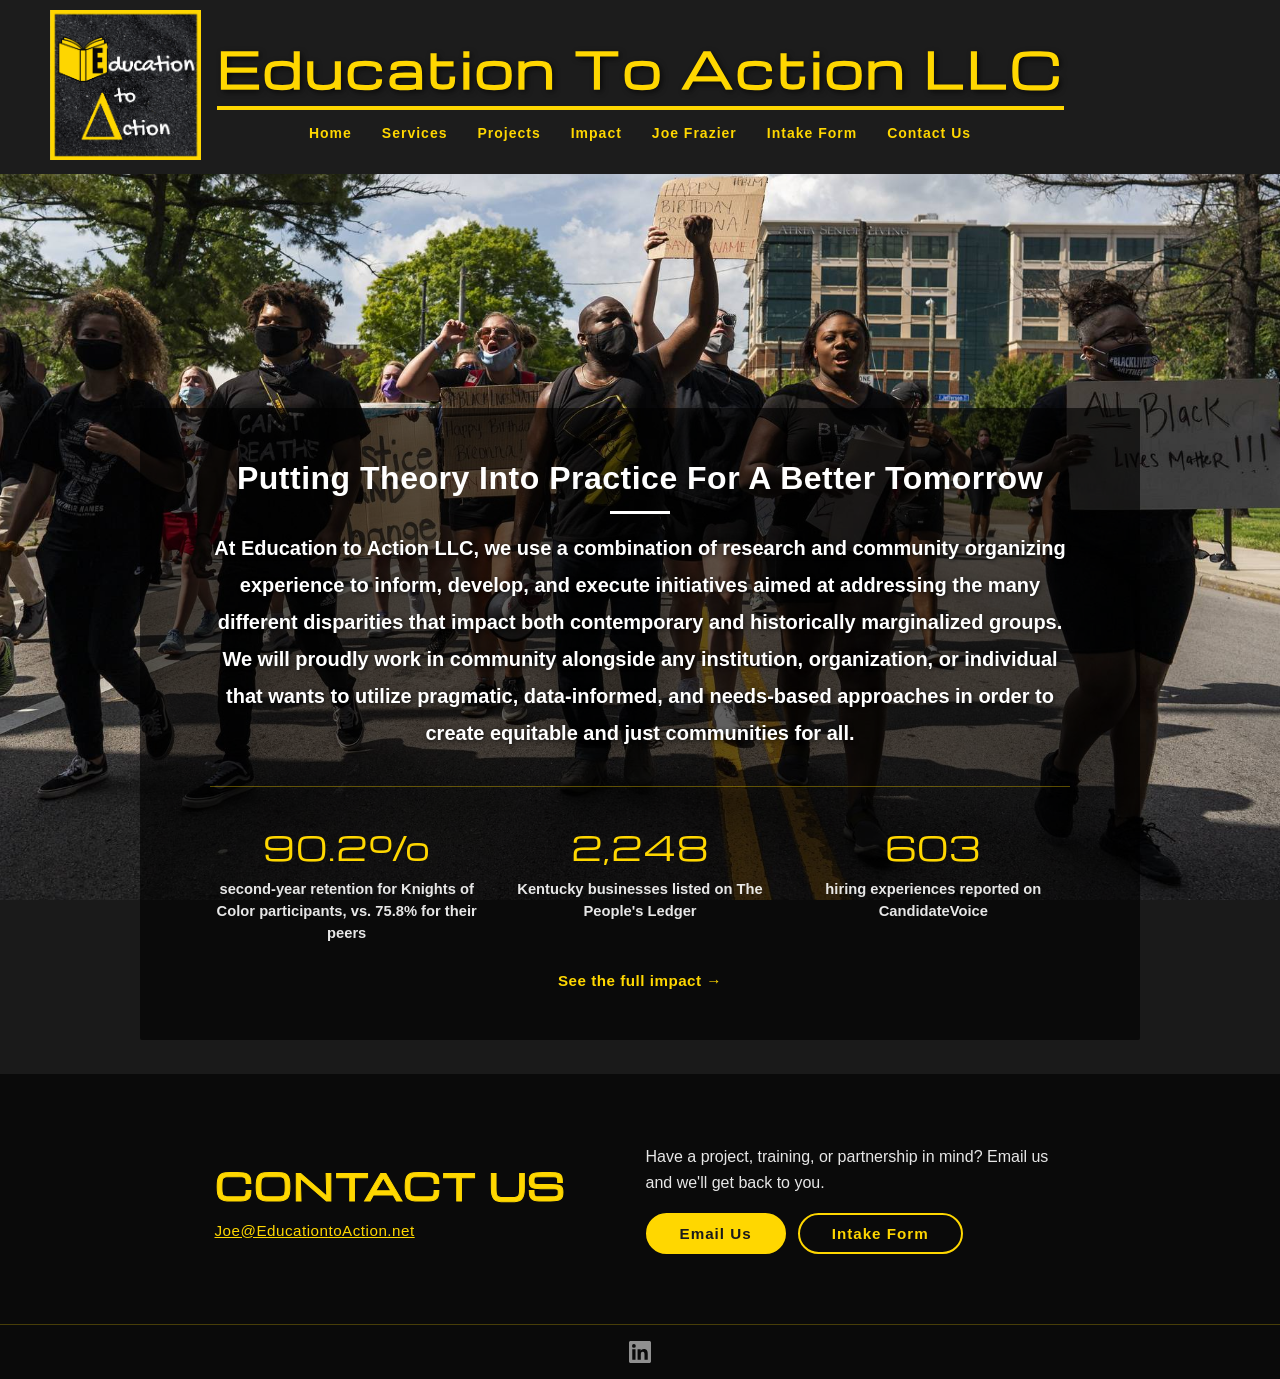
<file: index.html>
<!DOCTYPE html>
<html lang="en">
<head>
    <meta charset="UTF-8">
    <meta name="viewport" content="width=device-width, initial-scale=1.0">
    <title>Education to Action LLC – DEI Consulting, Research &amp; Facilitation | Louisville, KY</title>
    <meta name="description" content="Education to Action LLC turns research into results: DEI consulting, facilitation, climate studies, workshops, and civic technology for institutions and communities. Based in Louisville, Kentucky.">
    <link rel="canonical" href="https://educationtoaction.net/">
    <meta property="og:type" content="website">
    <meta property="og:site_name" content="Education to Action LLC">
    <meta property="og:title" content="Education to Action LLC – DEI Consulting, Research &amp; Facilitation | Louisville, KY">
    <meta property="og:description" content="Education to Action LLC turns research into results: DEI consulting, facilitation, climate studies, workshops, and civic technology for institutions and communities. Based in Louisville, Kentucky.">
    <meta property="og:url" content="https://educationtoaction.net/">
    <meta property="og:image" content="https://educationtoaction.net/Gold_Logo.png">
    <meta name="twitter:card" content="summary">
    <link rel="apple-touch-icon" href="favicon_io/apple-touch-icon.png">
    <script type="application/ld+json">{"@context": "https://schema.org", "@graph": [{"@type": "ProfessionalService", "@id": "https://educationtoaction.net/#org", "name": "Education to Action LLC", "alternateName": "EtA", "url": "https://educationtoaction.net/", "logo": "https://educationtoaction.net/Gold_Logo.png", "email": "Joe@EducationtoAction.net", "description": "Research-driven DEI consulting, facilitation, workshops, and civic technology: putting theory into practice for equitable and just communities.", "address": {"@type": "PostalAddress", "addressLocality": "Louisville", "addressRegion": "KY", "addressCountry": "US"}, "areaServed": "United States", "founder": {"@id": "https://educationtoaction.net/Joe_Frazier#person"}, "sameAs": ["https://www.linkedin.com/company/education2action"], "knowsAbout": ["Diversity, equity, and inclusion", "Facilitation", "Climate studies", "Focus groups", "Community organizing", "Civic technology"]}, {"@type": "Person", "@id": "https://educationtoaction.net/Joe_Frazier#person", "name": "Joe Frazier", "url": "https://educationtoaction.net/Joe_Frazier", "image": "https://educationtoaction.net/Joe_Frazier_Bellarmine.avif", "jobTitle": "Founder, Education to Action LLC", "worksFor": {"@id": "https://educationtoaction.net/#org"}, "alumniOf": {"@type": "CollegeOrUniversity", "name": "Virginia Tech"}, "knowsAbout": ["Sociology", "Philosophy", "Diversity, equity, and inclusion", "Community organizing"]}]}</script>
    <link rel="icon" type="image/x-icon" href="favicon.ico">
    <link rel="stylesheet" href="style.css?v=2">
</head>
<body>

    <header>
        <div class="logo">
            <img src="Gold_Logo.png" alt="Education to Action Logo">
        </div>
        <div class="nav-container">
            <div class="site-title">Education To Action LLC</div>
            <nav>
                <button class="hamburger" onclick="toggleMenu()" aria-label="Toggle menu">
                    &#9776;
                </button>
                                <ul id="nav-menu">
                    <li><a href="./" onclick="closeMenu()">Home</a></li>
                    <li><a href="services" onclick="closeMenu()">Services</a></li>
                    <li><a href="projects" onclick="closeMenu()">Projects</a></li>
                    <li><a href="impact" onclick="closeMenu()">Impact</a></li>
                    <li><a href="Joe_Frazier" onclick="closeMenu()">Joe Frazier</a></li>
                    <li><a href="https://docs.google.com/forms/d/e/1FAIpQLScnRDvYLvn8VYq_FLqO-u11D0qY9zu-PwXoZ-S4VW2Ogkls2g/viewform?usp=header" target="_blank" onclick="closeMenu()">Intake Form</a></li>
                    <li><a href="#contact" onclick="closeMenu()">Contact Us</a></li>
                </ul>
            </nav>
        </div>
    </header>

    <!-- Hero Section -->
    <section class="hero" id="home">
        <div class="hero-overlay"></div>
        <div class="hero-content">
            <h1>Putting Theory Into Practice For A Better Tomorrow</h1>
            <p>At Education to Action LLC, we use a combination of research and community organizing experience to inform, develop, and execute initiatives aimed at addressing the many different disparities that impact both contemporary and historically marginalized groups. We will proudly work in community alongside any institution, organization, or individual that wants to utilize pragmatic, data-informed, and needs-based approaches in order to create equitable and just communities for all.</p>

            <!-- Proof strip: results, linked to the Impact page -->
            <div class="proof-strip">
                <a class="proof-item" href="impact">
                    <span class="proof-number">90.2%</span>
                    <span class="proof-label">second-year retention for Knights of Color participants, vs. 75.8% for their peers</span>
                </a>
                <a class="proof-item" href="impact">
                    <span class="proof-number" data-stat="ledger-businesses">2,248</span>
                    <span class="proof-label">Kentucky businesses listed on The People's Ledger</span>
                </a>
                <a class="proof-item" href="impact">
                    <span class="proof-number" data-stat="voice-reviews">603</span>
                    <span class="proof-label">hiring experiences reported on CandidateVoice</span>
                </a>
            </div>
            <a class="proof-more" href="impact">See the full impact &rarr;</a>
        </div>
    </section>

    <!-- Contact / Footer Section -->
    <section class="contact-footer" id="contact">
        <div class="contact-inner">

            <div class="contact-left">
                <h2 class="contact-title">CONTACT US</h2>
                <a href="mailto:Joe@EducationtoAction.net" class="contact-email">
                    Joe@EducationtoAction.net
                </a>
            </div>

            <div class="contact-cta">
                <p>Have a project, training, or partnership in mind? Email us and we'll get back to you.</p>
                <div class="contact-buttons">
                    <a href="mailto:Joe@EducationtoAction.net" class="contact-btn">Email Us</a>
                    <a href="https://docs.google.com/forms/d/e/1FAIpQLScnRDvYLvn8VYq_FLqO-u11D0qY9zu-PwXoZ-S4VW2Ogkls2g/viewform" target="_blank" rel="noopener" class="contact-btn contact-btn-outline">Intake Form</a>
                </div>
            </div>

        </div>

        <div class="footer-bottom">
            <div class="footer-social">
                <a href="https://www.linkedin.com/company/education2action" target="_blank" aria-label="LinkedIn">
                    <svg xmlns="http://www.w3.org/2000/svg" width="22" height="22" viewBox="0 0 24 24" fill="currentColor">
                        <path d="M20.447 20.452h-3.554v-5.569c0-1.328-.027-3.037-1.852-3.037-1.853 0-2.136 1.445-2.136 2.939v5.667H9.351V9h3.414v1.561h.046c.477-.9 1.637-1.85 3.37-1.85 3.601 0 4.267 2.37 4.267 5.455v6.286zM5.337 7.433a2.062 2.062 0 0 1-2.063-2.065 2.064 2.064 0 1 1 2.063 2.065zm1.782 13.019H3.555V9h3.564v11.452zM22.225 0H1.771C.792 0 0 .774 0 1.729v20.542C0 23.227.792 24 1.771 24h20.451C23.2 24 24 23.227 24 22.271V1.729C24 .774 23.2 0 22.222 0h.003z"/>
                    </svg>
                </a>
            </div>
        </div>
    </section>

    <script>
        function toggleMenu() {
            const menu = document.getElementById('nav-menu');
            menu.classList.toggle('open');
        }

        function closeMenu() {
            const menu = document.getElementById('nav-menu');
            menu.classList.remove('open');
        }
    </script>

    <script src="stats.js" defer></script>

</body>
</html>
</file>
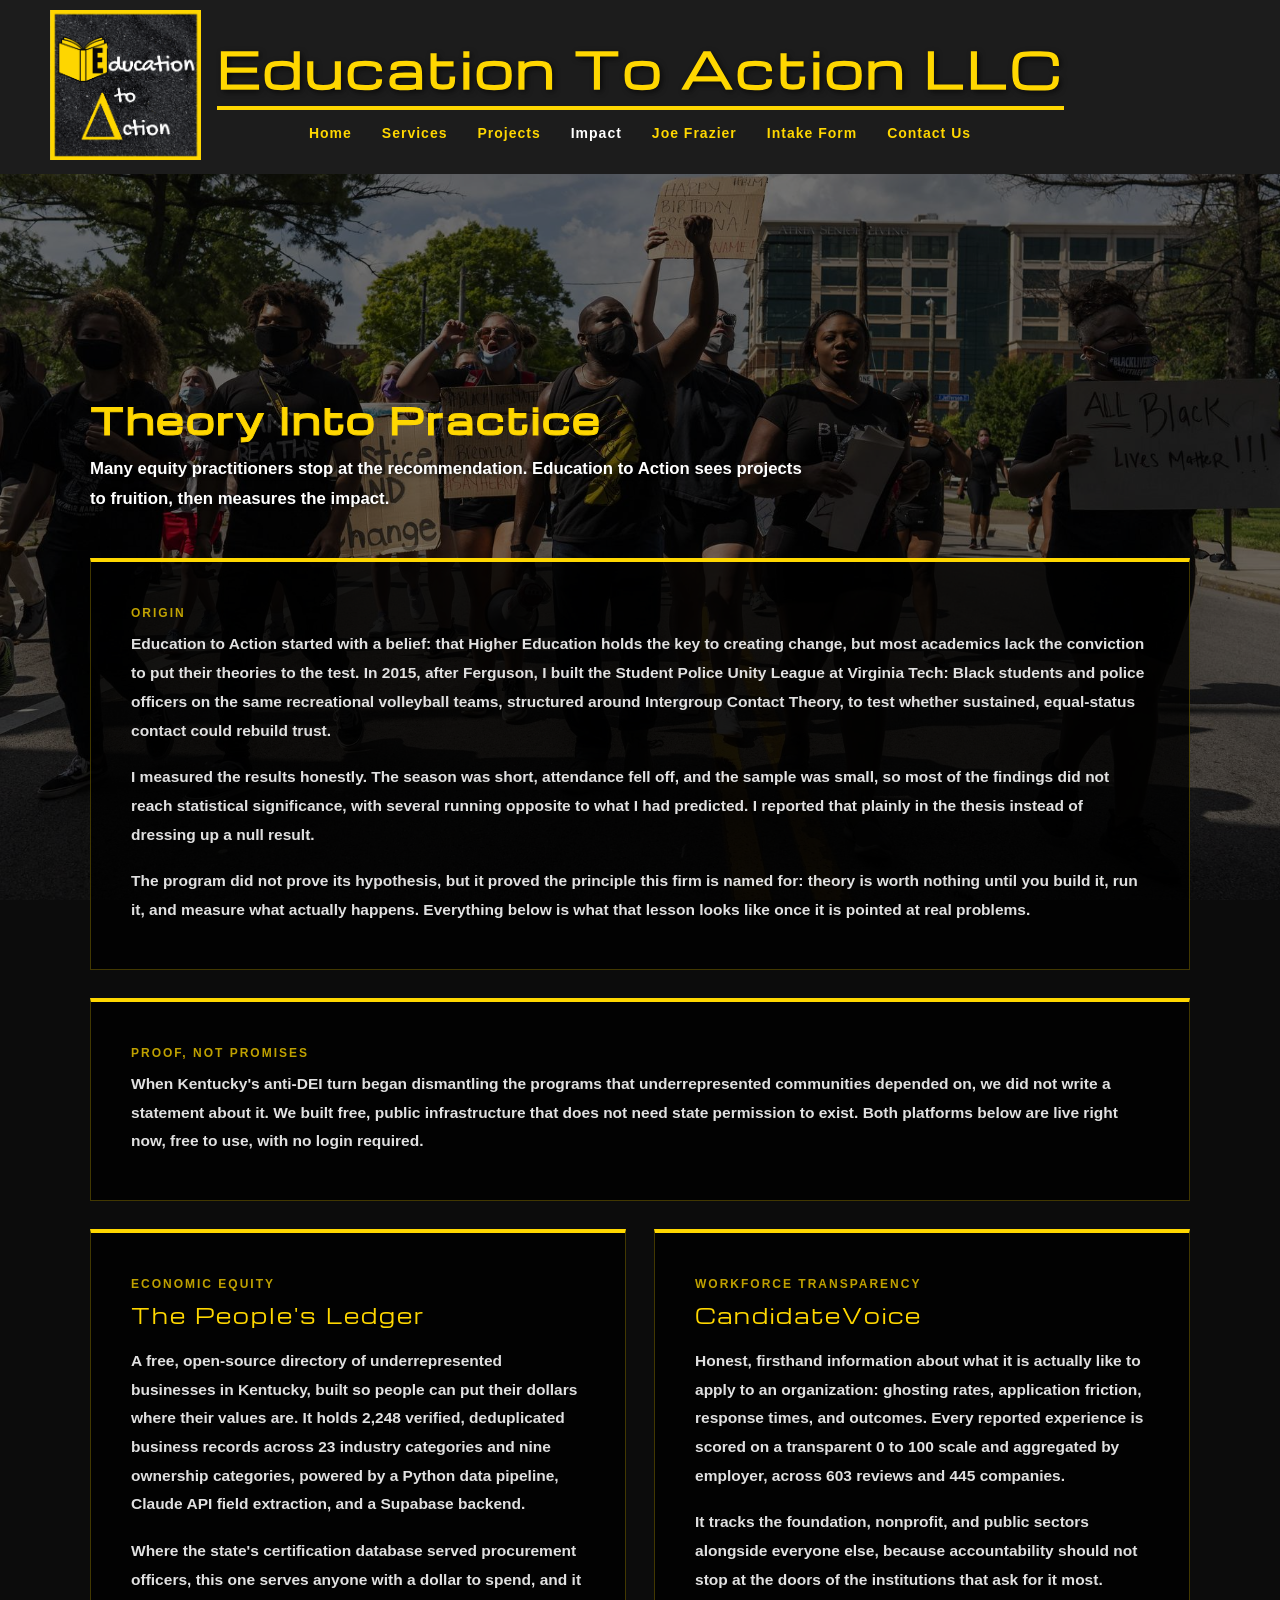
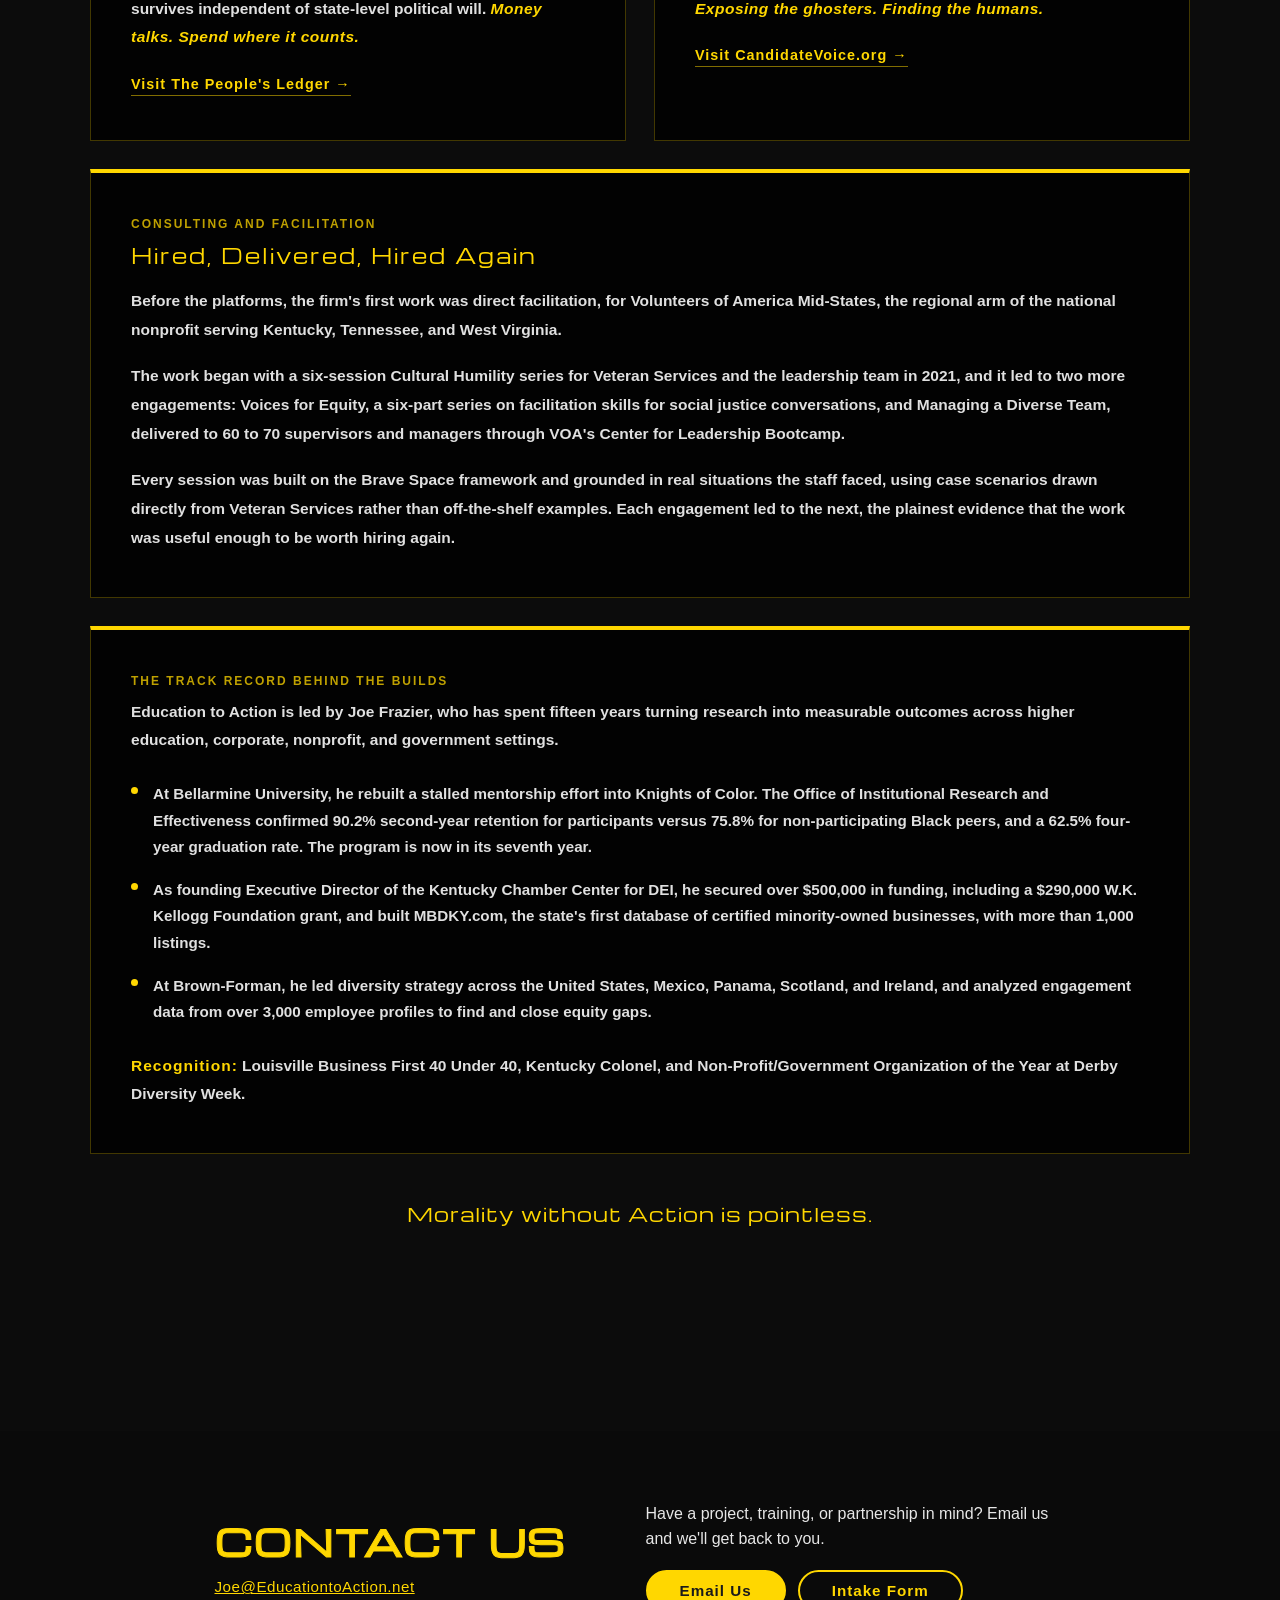
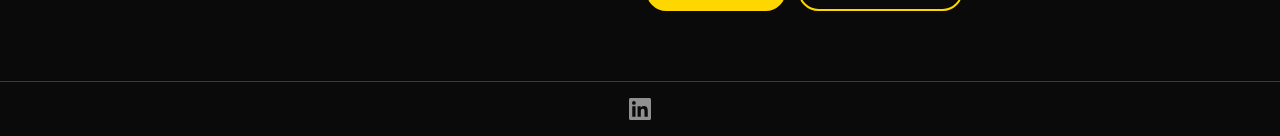
<file: impact.html>
<!DOCTYPE html>
<html lang="en">
<head>
    <meta charset="UTF-8">
    <meta name="viewport" content="width=device-width, initial-scale=1.0">
    <title>Impact: Theory Into Practice | Education to Action LLC</title>
    <meta name="description" content="Proof, not promises: the programs, platforms, and measured outcomes behind Education to Action, from Knights of Color at Bellarmine to The People's Ledger and CandidateVoice.">
    <link rel="canonical" href="https://educationtoaction.net/impact">
    <meta property="og:type" content="website">
    <meta property="og:site_name" content="Education to Action LLC">
    <meta property="og:title" content="Impact: Theory Into Practice | Education to Action LLC">
    <meta property="og:description" content="Proof, not promises: the programs, platforms, and measured outcomes behind Education to Action, from Knights of Color at Bellarmine to The People's Ledger and CandidateVoice.">
    <meta property="og:url" content="https://educationtoaction.net/impact">
    <meta property="og:image" content="https://educationtoaction.net/Gold_Logo.png">
    <meta name="twitter:card" content="summary">
    <link rel="apple-touch-icon" href="favicon_io/apple-touch-icon.png">
    <script type="application/ld+json">{"@type": "WebPage", "name": "Impact", "url": "https://educationtoaction.net/impact", "about": {"@id": "https://educationtoaction.net/#org"}, "@context": "https://schema.org"}</script>
    <link rel="icon" type="image/x-icon" href="favicon.ico">
    <link rel="stylesheet" href="style.css?v=2">
    <style>
        /* ─── Impact Section ─────────────────────────────────────── */
        .impact-section {
            position: relative;
            background-image: url('BLM_Background.jpg');
            background-size: cover;
            background-position: center;
            background-attachment: fixed;
            padding: 220px 40px 200px;
            min-height: 100vh;
        }

        .impact-section::before {
            content: '';
            position: absolute;
            inset: 0;
            background-color: rgba(0, 0, 0, 0.55);
            z-index: 0;
        }

        .impact-inner {
            position: relative;
            z-index: 1;
            max-width: 1100px;
            margin: 0 auto;
        }

        .impact-title {
            font-family: 'Michroma', sans-serif;
            font-size: clamp(1.6rem, 3vw, 2.2rem);
            font-weight: 700;
            color: #FFD700;
            -webkit-text-stroke: 1px #FFD700;
            letter-spacing: 3px;
            margin-bottom: 10px;
        }

        .impact-subtitle {
            font-size: 1.05rem;
            color: #ffffff;
            font-weight: 600;
            max-width: 720px;
            line-height: 1.8;
            margin-bottom: 44px;
            text-shadow: 1px 1px 5px rgba(0, 0, 0, 0.95);
        }

        .impact-eyebrow {
            font-size: 0.75rem;
            font-weight: 700;
            letter-spacing: 2px;
            text-transform: uppercase;
            color: #FFD700;
            opacity: 0.75;
            margin-bottom: 10px;
        }

        /* ─── Cards ──────────────────────────────────────────────── */
        .impact-card {
            background-color: rgba(0, 0, 0, 0.80);
            border: 1px solid rgba(255, 215, 0, 0.25);
            border-top: 4px solid #FFD700;
            padding: 44px 40px;
            color: #ffffff;
            margin-bottom: 28px;
            transition: border-color 0.3s ease, background-color 0.3s ease;
        }

        .impact-card:hover {
            background-color: rgba(0, 0, 0, 0.95);
            border-color: rgba(255, 215, 0, 0.6);
            border-top-color: #FFD700;
        }

        .impact-card h2 {
            font-family: 'Michroma', sans-serif;
            font-size: clamp(1rem, 1.6vw, 1.25rem);
            font-weight: 400;
            color: #FFD700;
            letter-spacing: 2px;
            margin-bottom: 18px;
            line-height: 1.4;
        }

        .impact-card p {
            font-size: 0.97rem;
            line-height: 1.85;
            color: rgba(255, 255, 255, 0.88);
            font-weight: 600;
            margin-bottom: 18px;
        }

        .impact-card p:last-child {
            margin-bottom: 0;
        }

        .impact-tagline {
            color: #FFD700;
            font-style: italic;
            letter-spacing: 0.5px;
        }

        /* ─── Two-column platform grid ───────────────────────────── */
        .impact-grid {
            display: grid;
            grid-template-columns: repeat(2, 1fr);
            gap: 28px;
            margin-bottom: 28px;
        }

        .impact-grid .impact-card {
            margin-bottom: 0;
        }

        .impact-tag {
            font-size: 0.75rem;
            font-weight: 700;
            letter-spacing: 2px;
            text-transform: uppercase;
            color: #FFD700;
            opacity: 0.75;
            margin-bottom: 10px;
        }

        .impact-link {
            display: inline-block;
            color: #FFD700;
            font-size: 0.9rem;
            font-weight: 700;
            letter-spacing: 1px;
            text-decoration: none;
            border-bottom: 1px solid rgba(255, 215, 0, 0.5);
            padding-bottom: 3px;
            margin-top: 6px;
            transition: color 0.3s ease, border-color 0.3s ease;
        }

        .impact-link:hover {
            color: #ffffff;
            border-color: #ffffff;
        }

        /* ─── Track record list ──────────────────────────────────── */
        .impact-card ul {
            list-style: none;
            padding: 0;
            margin: 0 0 18px 0;
        }

        .impact-card ul li {
            font-size: 0.95rem;
            color: rgba(255, 255, 255, 0.88);
            padding: 8px 0 8px 22px;
            position: relative;
            line-height: 1.75;
            font-weight: 600;
        }

        .impact-card ul li::before {
            content: '';
            position: absolute;
            left: 0;
            top: 14px;
            width: 7px;
            height: 7px;
            background-color: #FFD700;
            border-radius: 50%;
        }

        .impact-recognition {
            font-size: 0.9rem;
            color: rgba(255, 255, 255, 0.8);
            font-weight: 600;
            line-height: 1.7;
            margin-bottom: 0;
        }

        .impact-recognition strong {
            color: #FFD700;
            letter-spacing: 1px;
        }

        /* ─── Closing line ───────────────────────────────────────── */
        .impact-close {
            text-align: center;
            font-family: 'Michroma', sans-serif;
            font-size: clamp(0.95rem, 1.6vw, 1.2rem);
            color: #FFD700;
            letter-spacing: 1px;
            line-height: 1.7;
            margin-top: 44px;
            padding: 0 20px;
        }

        /* ─── Active Nav Link ────────────────────────────────────── */
        .active-page {
            color: #ffffff !important;
        }

        /* ─── Mobile ─────────────────────────────────────────────── */
        @media (max-width: 768px) {
            .impact-section {
                background-image: none;
                background-color: transparent;
                background-attachment: scroll;
                padding: 160px 20px 80px;
            }

            .impact-section::before {
                display: none;
            }

            .impact-grid {
                grid-template-columns: 1fr;
                gap: 24px;
            }

            .impact-card {
                padding: 30px 24px;
            }
        }
    </style>
</head>
<body>

    <header>
        <div class="logo">
            <img src="Gold_Logo.png" alt="Education to Action Logo">
        </div>
        <div class="nav-container">
            <div class="site-title">Education To Action LLC</div>
            <nav>
                <button class="hamburger" onclick="toggleMenu()" aria-label="Toggle menu">
                    &#9776;
                </button>
                <ul id="nav-menu">
                    <li><a href="./" onclick="closeMenu()">Home</a></li>
                    <li><a href="services" onclick="closeMenu()">Services</a></li>
                    <li><a href="projects" onclick="closeMenu()">Projects</a></li>
                    <li><a href="impact" class="active-page" onclick="closeMenu()">Impact</a></li>
                    <li><a href="Joe_Frazier" onclick="closeMenu()">Joe Frazier</a></li>
                    <li><a href="https://docs.google.com/forms/d/e/1FAIpQLScnRDvYLvn8VYq_FLqO-u11D0qY9zu-PwXoZ-S4VW2Ogkls2g/viewform?usp=header" target="_blank" onclick="closeMenu()">Intake Form</a></li>
                    <li><a href="#contact" onclick="closeMenu()">Contact Us</a></li>
                </ul>
            </nav>
        </div>
    </header>

    <!-- Impact Section -->
    <section class="impact-section">
        <div class="impact-inner">

            <h1 class="impact-title">Theory Into Practice</h1>
            <p class="impact-subtitle">Many equity practitioners stop at the recommendation. Education to Action sees projects to fruition, then measures the impact.</p>

            <!-- Origin -->
            <div class="impact-card">
                <div class="impact-eyebrow">Origin</div>
                <p>Education to Action started with a belief: that Higher Education holds the key to creating change, but most academics lack the conviction to put their theories to the test. In 2015, after Ferguson, I built the Student Police Unity League at Virginia Tech: Black students and police officers on the same recreational volleyball teams, structured around Intergroup Contact Theory, to test whether sustained, equal-status contact could rebuild trust.</p>
                <p>I measured the results honestly. The season was short, attendance fell off, and the sample was small, so most of the findings did not reach statistical significance, with several running opposite to what I had predicted. I reported that plainly in the thesis instead of dressing up a null result.</p>
                <p>The program did not prove its hypothesis, but it proved the principle this firm is named for: theory is worth nothing until you build it, run it, and measure what actually happens. Everything below is what that lesson looks like once it is pointed at real problems.</p>
            </div>

            <!-- Proof intro -->
            <div class="impact-card">
                <div class="impact-eyebrow">Proof, Not Promises</div>
                <p>When Kentucky's anti-DEI turn began dismantling the programs that underrepresented communities depended on, we did not write a statement about it. We built free, public infrastructure that does not need state permission to exist. Both platforms below are live right now, free to use, with no login required.</p>
            </div>

            <!-- Platforms -->
            <div class="impact-grid">

                <div class="impact-card">
                    <div class="impact-tag">Economic Equity</div>
                    <h2>The People's Ledger</h2>
                    <p>A free, open-source directory of underrepresented businesses in Kentucky, built so people can put their dollars where their values are. It holds <span data-stat="ledger-businesses">2,248</span> verified, deduplicated business records across 23 industry categories and nine ownership categories, powered by a Python data pipeline, Claude API field extraction, and a Supabase backend.</p>
                    <p>Where the state's certification database served procurement officers, this one serves anyone with a dollar to spend, and it survives independent of state-level political will. <span class="impact-tagline">Money talks. Spend where it counts.</span></p>
                    <a href="https://thepeoplesledger.net" target="_blank" class="impact-link">Visit The People's Ledger →</a>
                </div>

                <div class="impact-card">
                    <div class="impact-tag">Workforce Transparency</div>
                    <h2>CandidateVoice</h2>
                    <p>Honest, firsthand information about what it is actually like to apply to an organization: ghosting rates, application friction, response times, and outcomes. Every reported experience is scored on a transparent 0 to 100 scale and aggregated by employer, across <span data-stat="voice-reviews">603</span> reviews and <span data-stat="voice-employers">445</span> companies.</p>
                    <p>It tracks the foundation, nonprofit, and public sectors alongside everyone else, because accountability should not stop at the doors of the institutions that ask for it most. <span class="impact-tagline">Exposing the ghosters. Finding the humans.</span></p>
                    <a href="https://candidatevoice.org" target="_blank" class="impact-link">Visit CandidateVoice.org →</a>
                </div>

            </div>

            <!-- Consulting -->
            <div class="impact-card">
                <div class="impact-eyebrow">Consulting and Facilitation</div>
                <h2>Hired, Delivered, Hired Again</h2>
                <p>Before the platforms, the firm's first work was direct facilitation, for Volunteers of America Mid-States, the regional arm of the national nonprofit serving Kentucky, Tennessee, and West Virginia.</p>
                <p>The work began with a six-session Cultural Humility series for Veteran Services and the leadership team in 2021, and it led to two more engagements: Voices for Equity, a six-part series on facilitation skills for social justice conversations, and Managing a Diverse Team, delivered to 60 to 70 supervisors and managers through VOA's Center for Leadership Bootcamp.</p>
                <p>Every session was built on the Brave Space framework and grounded in real situations the staff faced, using case scenarios drawn directly from Veteran Services rather than off-the-shelf examples. Each engagement led to the next, the plainest evidence that the work was useful enough to be worth hiring again.</p>
            </div>

            <!-- Track record -->
            <div class="impact-card">
                <div class="impact-eyebrow">The Track Record Behind the Builds</div>
                <p>Education to Action is led by Joe Frazier, who has spent fifteen years turning research into measurable outcomes across higher education, corporate, nonprofit, and government settings.</p>
                <ul>
                    <li>At Bellarmine University, he rebuilt a stalled mentorship effort into Knights of Color. The Office of Institutional Research and Effectiveness confirmed 90.2% second-year retention for participants versus 75.8% for non-participating Black peers, and a 62.5% four-year graduation rate. The program is now in its seventh year.</li>
                    <li>As founding Executive Director of the Kentucky Chamber Center for DEI, he secured over $500,000 in funding, including a $290,000 W.K. Kellogg Foundation grant, and built MBDKY.com, the state's first database of certified minority-owned businesses, with more than 1,000 listings.</li>
                    <li>At Brown-Forman, he led diversity strategy across the United States, Mexico, Panama, Scotland, and Ireland, and analyzed engagement data from over 3,000 employee profiles to find and close equity gaps.</li>
                </ul>
                <p class="impact-recognition"><strong>Recognition:</strong> Louisville Business First 40 Under 40, Kentucky Colonel, and Non-Profit/Government Organization of the Year at Derby Diversity Week.</p>
            </div>

            <p class="impact-close">Morality without Action is pointless.</p>

        </div>
    </section>

    <!-- Contact / Footer Section -->
    <section class="contact-footer" id="contact">
        <div class="contact-inner">

            <div class="contact-left">
                <h2 class="contact-title">CONTACT US</h2>
                <a href="mailto:Joe@EducationtoAction.net" class="contact-email">
                    Joe@EducationtoAction.net
                </a>
            </div>

            <div class="contact-cta">
                <p>Have a project, training, or partnership in mind? Email us and we'll get back to you.</p>
                <div class="contact-buttons">
                    <a href="mailto:Joe@EducationtoAction.net" class="contact-btn">Email Us</a>
                    <a href="https://docs.google.com/forms/d/e/1FAIpQLScnRDvYLvn8VYq_FLqO-u11D0qY9zu-PwXoZ-S4VW2Ogkls2g/viewform" target="_blank" rel="noopener" class="contact-btn contact-btn-outline">Intake Form</a>
                </div>
            </div>

        </div>

        <div class="footer-bottom">
            <div class="footer-social">
                <a href="https://www.linkedin.com/company/education2action" target="_blank" aria-label="LinkedIn">
                    <svg xmlns="http://www.w3.org/2000/svg" width="22" height="22" viewBox="0 0 24 24" fill="currentColor">
                        <path d="M20.447 20.452h-3.554v-5.569c0-1.328-.027-3.037-1.852-3.037-1.853 0-2.136 1.445-2.136 2.939v5.667H9.351V9h3.414v1.561h.046c.477-.9 1.637-1.85 3.37-1.85 3.601 0 4.267 2.37 4.267 5.455v6.286zM5.337 7.433a2.062 2.062 0 0 1-2.063-2.065 2.064 2.064 0 1 1 2.063 2.065zm1.782 13.019H3.555V9h3.564v11.452zM22.225 0H1.771C.792 0 0 .774 0 1.729v20.542C0 23.227.792 24 1.771 24h20.451C23.2 24 24 23.227 24 22.271V1.729C24 .774 23.2 0 22.222 0h.003z"/>
                    </svg>
                </a>
            </div>
        </div>
    </section>

    <script>
        function toggleMenu() {
            const menu = document.getElementById('nav-menu');
            menu.classList.toggle('open');
        }

        function closeMenu() {
            const menu = document.getElementById('nav-menu');
            menu.classList.remove('open');
        }
    </script>

    <script src="stats.js" defer></script>

</body>
</html>
</file>
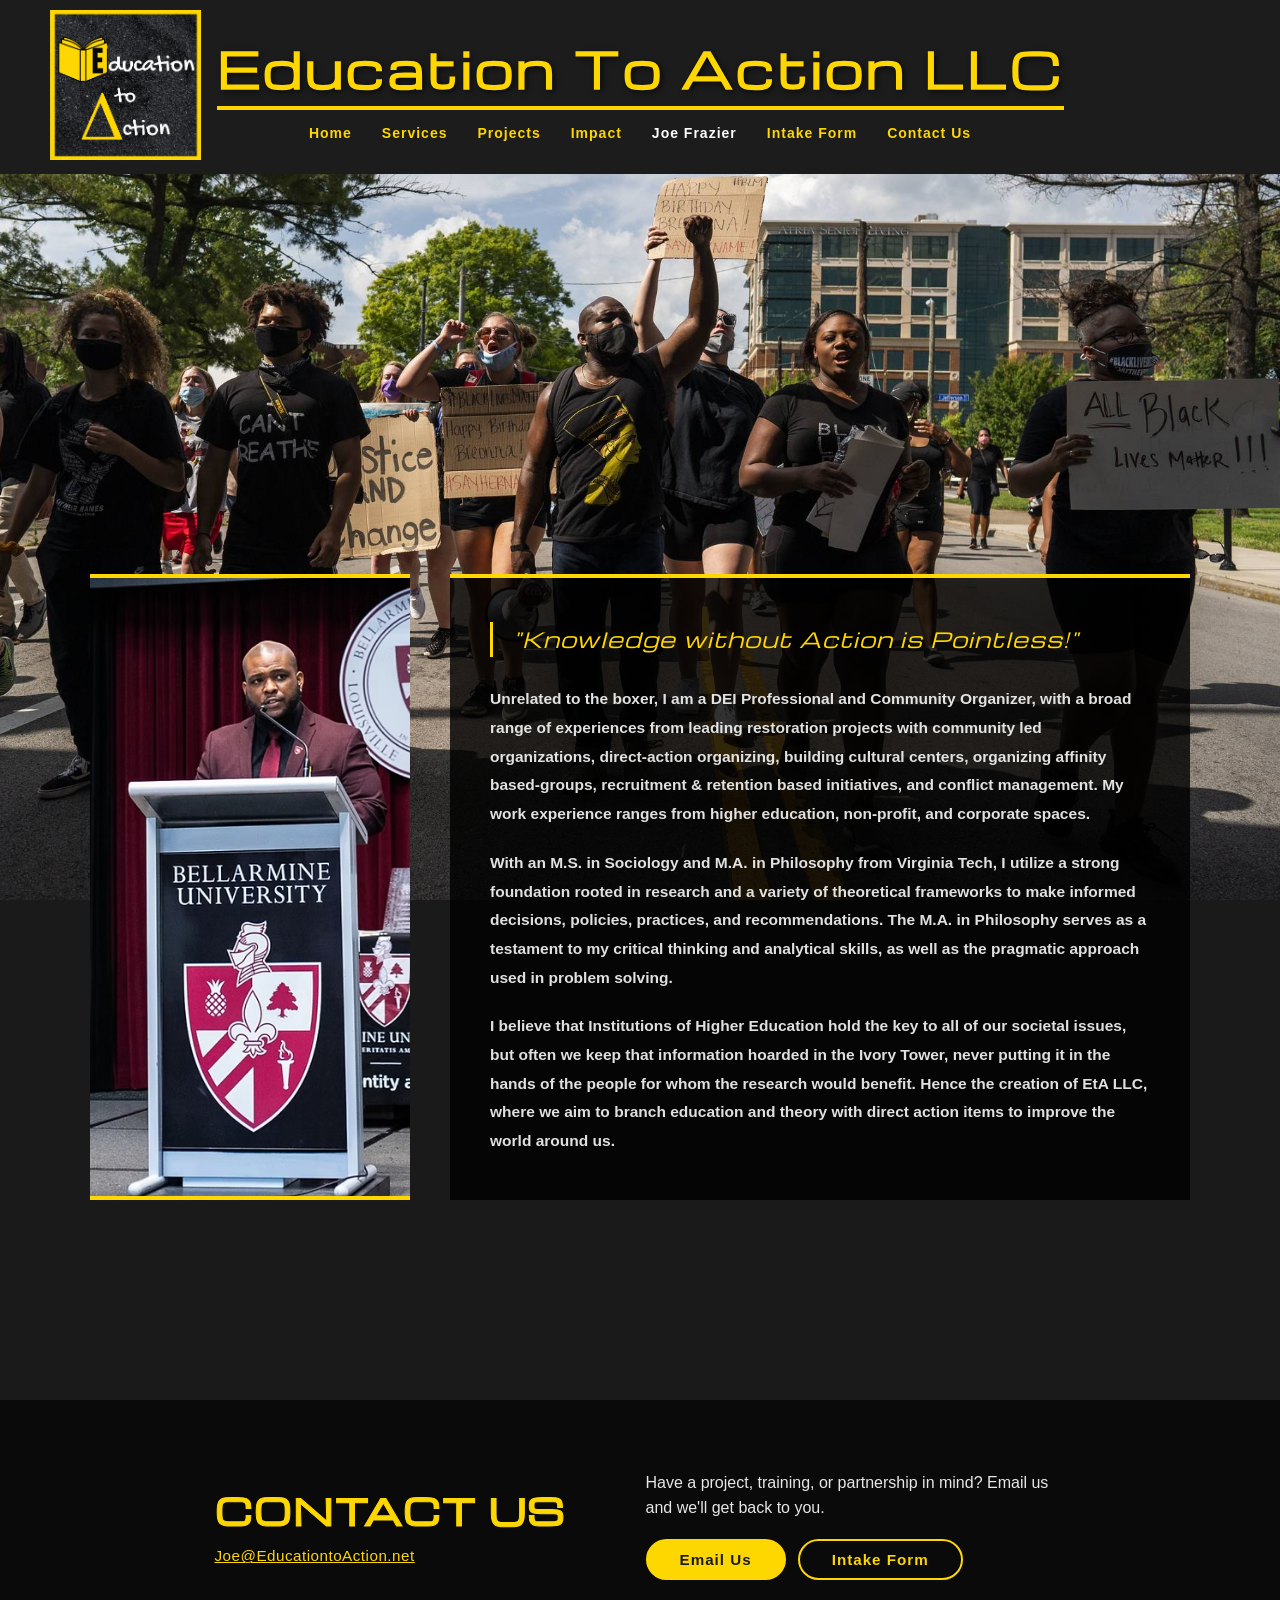
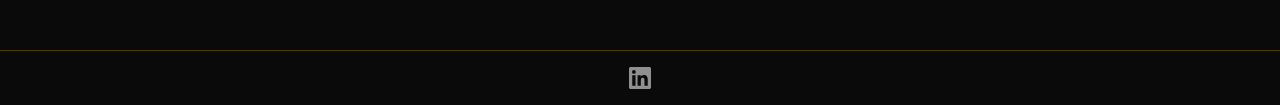
<file: Joe_Frazier.html>
<!DOCTYPE html>
<html lang="en">
<head>
    <meta charset="UTF-8">
    <meta name="viewport" content="width=device-width, initial-scale=1.0">
    <title>Joe Frazier – DEI Professional &amp; Applied Sociologist | Education to Action LLC</title>
    <meta name="description" content="Joe Frazier, founder of Education to Action LLC: DEI professional and community organizer with an M.S. in Sociology and M.A. in Philosophy from Virginia Tech.">
    <link rel="canonical" href="https://educationtoaction.net/Joe_Frazier">
    <meta property="og:type" content="website">
    <meta property="og:site_name" content="Education to Action LLC">
    <meta property="og:title" content="Joe Frazier – DEI Professional &amp; Applied Sociologist | Education to Action LLC">
    <meta property="og:description" content="Joe Frazier, founder of Education to Action LLC: DEI professional and community organizer with an M.S. in Sociology and M.A. in Philosophy from Virginia Tech.">
    <meta property="og:url" content="https://educationtoaction.net/Joe_Frazier">
    <meta property="og:image" content="https://educationtoaction.net/Gold_Logo.png">
    <meta name="twitter:card" content="summary">
    <link rel="apple-touch-icon" href="favicon_io/apple-touch-icon.png">
    <script type="application/ld+json">{"@type": "Person", "@id": "https://educationtoaction.net/Joe_Frazier#person", "name": "Joe Frazier", "url": "https://educationtoaction.net/Joe_Frazier", "image": "https://educationtoaction.net/Joe_Frazier_Bellarmine.avif", "jobTitle": "Founder, Education to Action LLC", "worksFor": {"@id": "https://educationtoaction.net/#org"}, "alumniOf": {"@type": "CollegeOrUniversity", "name": "Virginia Tech"}, "knowsAbout": ["Sociology", "Philosophy", "Diversity, equity, and inclusion", "Community organizing"], "@context": "https://schema.org"}</script>
    <link rel="icon" type="image/x-icon" href="favicon.ico">
    <link rel="stylesheet" href="style.css?v=2">
    <style>
        /* ─── Bio Section ────────────────────────────────────────── */
        .jf-section {
            position: relative;
            background-image: url('BLM_Background.jpg');
            background-size: cover;
            background-position: center;
            background-attachment: fixed;
            padding: 80px 40px;
            padding-top: 400px;
            padding-bottom: 200px;
            min-height: 100vh;
        }

        .jf-inner {
            position: relative;
            z-index: 1;
            max-width: 1100px;
            margin: 0 auto;
            display: flex;
            gap: 40px;
            align-items: stretch;
        }

        /* ─── Photo ──────────────────────────────────────────────── */
       .jf-photo {
            flex: 0 0 320px;
            display: flex;
            align-self: stretch;
        }

        .jf-photo img {
            width: 100%;
            height: 100%;
            object-fit: cover;
            object-position: top left;
            border-top: 4px solid #FFD700;
            border-bottom: 4px solid #FFD700;
            display: block;
        }

        /* ─── Bio Text ───────────────────────────────────────────── */
        .jf-bio {
            flex: 1;
            background-color: rgba(0, 0, 0, 0.80);
            border-top: 4px solid #FFD700;
            padding: 44px 40px;
            color: #ffffff;
        }

        .jf-bio blockquote {
            font-family: 'Michroma', sans-serif;
            font-size: clamp(1rem, 1.8vw, 1.3rem);
            font-style: italic;
            color: #FFD700;
            line-height: 1.7;
            letter-spacing: 1px;
            margin-bottom: 28px;
            border-left: 3px solid #FFD700;
            padding-left: 20px;
        }

        .jf-bio p {
            font-size: 0.97rem;
            line-height: 1.85;
            color: rgba(255, 255, 255, 0.88);
            font-weight: 600;
            margin-bottom: 20px;
        }

        .jf-bio p:last-child {
            margin-bottom: 0;
        }

        /* ─── Active Nav Link ────────────────────────────────────── */
        .active-page {
            color: #ffffff !important;
        }

        /* ─── Mobile ─────────────────────────────────────────────── */
        @media (max-width: 768px) {
            .jf-section {
                background-image: none;
                background-color: transparent;
                padding: 20px 20px 80px 20px;
                padding-top: 220px;
                min-height: 100vh;
                background-attachment: scroll;
                background-size: cover;
                background-position: center;
            }

            .jf-inner {
                flex-direction: column;
                gap: 24px;
            }

            .jf-photo {
                flex: 0 0 auto;
                width: 100%;
                height: 380px;
            }

            .jf-photo img {
                width: 100%;
                height: 100%;
                object-fit: cover;
                object-position: top right;
            }

            .jf-bio {
                padding: 30px 24px;
            }
        }   
    </style>
</head>
<body>

    <header>
        <div class="logo">
            <img src="Gold_Logo.png" alt="Education to Action Logo">
        </div>
        <div class="nav-container">
            <div class="site-title">Education To Action LLC</div>
            <nav>
                <button class="hamburger" onclick="toggleMenu()" aria-label="Toggle menu">
                    &#9776;
                </button>
                                <ul id="nav-menu">
                    <li><a href="./" onclick="closeMenu()">Home</a></li>
                    <li><a href="services" onclick="closeMenu()">Services</a></li>
                    <li><a href="projects" onclick="closeMenu()">Projects</a></li>
                    <li><a href="impact" onclick="closeMenu()">Impact</a></li>
                    <li><a href="Joe_Frazier" class="active-page" onclick="closeMenu()">Joe Frazier</a></li>
                    <li><a href="https://docs.google.com/forms/d/e/1FAIpQLScnRDvYLvn8VYq_FLqO-u11D0qY9zu-PwXoZ-S4VW2Ogkls2g/viewform" target="_blank" onclick="closeMenu()">Intake Form</a></li>
                    <li><a href="#contact" onclick="closeMenu()">Contact Us</a></li>
                </ul>
            </nav>
        </div>
    </header>

    <h1 class="sr-only">Joe Frazier, Founder of Education to Action LLC</h1>

    <!-- Bio Section -->
    <section class="jf-section">
        <div class="jf-inner">

            <!-- Photo -->
            <div class="jf-photo">
                <img src="Joe_Frazier_Bellarmine.avif" alt="Joe Frazier">
            </div>

            <!-- Bio -->
            <div class="jf-bio">
                <blockquote>"Knowledge without Action is Pointless!"</blockquote>
                <p>Unrelated to the boxer, I am a DEI Professional and Community Organizer, with a broad range of experiences from leading restoration projects with community led organizations, direct-action organizing, building cultural centers, organizing affinity based-groups, recruitment & retention based initiatives, and conflict management. My work experience ranges from higher education, non-profit, and corporate spaces.</p>
                <p>With an M.S. in Sociology and M.A. in Philosophy from Virginia Tech, I utilize a strong foundation rooted in research and a variety of theoretical frameworks to make informed decisions, policies, practices, and recommendations. The M.A. in Philosophy serves as a testament to my critical thinking and analytical skills, as well as the pragmatic approach used in problem solving.</p>
                <p>I believe that Institutions of Higher Education hold the key to all of our societal issues, but often we keep that information hoarded in the Ivory Tower, never putting it in the hands of the people for whom the research would benefit. Hence the creation of EtA LLC, where we aim to branch education and theory with direct action items to improve the world around us.</p>
            </div>

        </div>
    </section>

    <!-- Contact / Footer Section -->
    <section class="contact-footer" id="contact">
        <div class="contact-inner">

            <div class="contact-left">
                <h2 class="contact-title">CONTACT US</h2>
                <a href="mailto:Joe@EducationtoAction.net" class="contact-email">
                    Joe@EducationtoAction.net
                </a>
            </div>

            <div class="contact-cta">
                <p>Have a project, training, or partnership in mind? Email us and we'll get back to you.</p>
                <div class="contact-buttons">
                    <a href="mailto:Joe@EducationtoAction.net" class="contact-btn">Email Us</a>
                    <a href="https://docs.google.com/forms/d/e/1FAIpQLScnRDvYLvn8VYq_FLqO-u11D0qY9zu-PwXoZ-S4VW2Ogkls2g/viewform" target="_blank" rel="noopener" class="contact-btn contact-btn-outline">Intake Form</a>
                </div>
            </div>

        </div>

        <div class="footer-bottom">
            <div class="footer-social">
                <a href="https://www.linkedin.com/company/education2action" target="_blank" aria-label="LinkedIn">
                    <svg xmlns="http://www.w3.org/2000/svg" width="22" height="22" viewBox="0 0 24 24" fill="currentColor">
                        <path d="M20.447 20.452h-3.554v-5.569c0-1.328-.027-3.037-1.852-3.037-1.853 0-2.136 1.445-2.136 2.939v5.667H9.351V9h3.414v1.561h.046c.477-.9 1.637-1.85 3.37-1.85 3.601 0 4.267 2.37 4.267 5.455v6.286zM5.337 7.433a2.062 2.062 0 0 1-2.063-2.065 2.064 2.064 0 1 1 2.063 2.065zm1.782 13.019H3.555V9h3.564v11.452zM22.225 0H1.771C.792 0 0 .774 0 1.729v20.542C0 23.227.792 24 1.771 24h20.451C23.2 24 24 23.227 24 22.271V1.729C24 .774 23.2 0 22.222 0h.003z"/>
                    </svg>
                </a>
            </div>
        </div>
    </section>

    <script>
        function toggleMenu() {
            const menu = document.getElementById('nav-menu');
            menu.classList.toggle('open');
        }

        function closeMenu() {
            const menu = document.getElementById('nav-menu');
            menu.classList.remove('open');
        }
    </script>

</body>
</html>
</file>
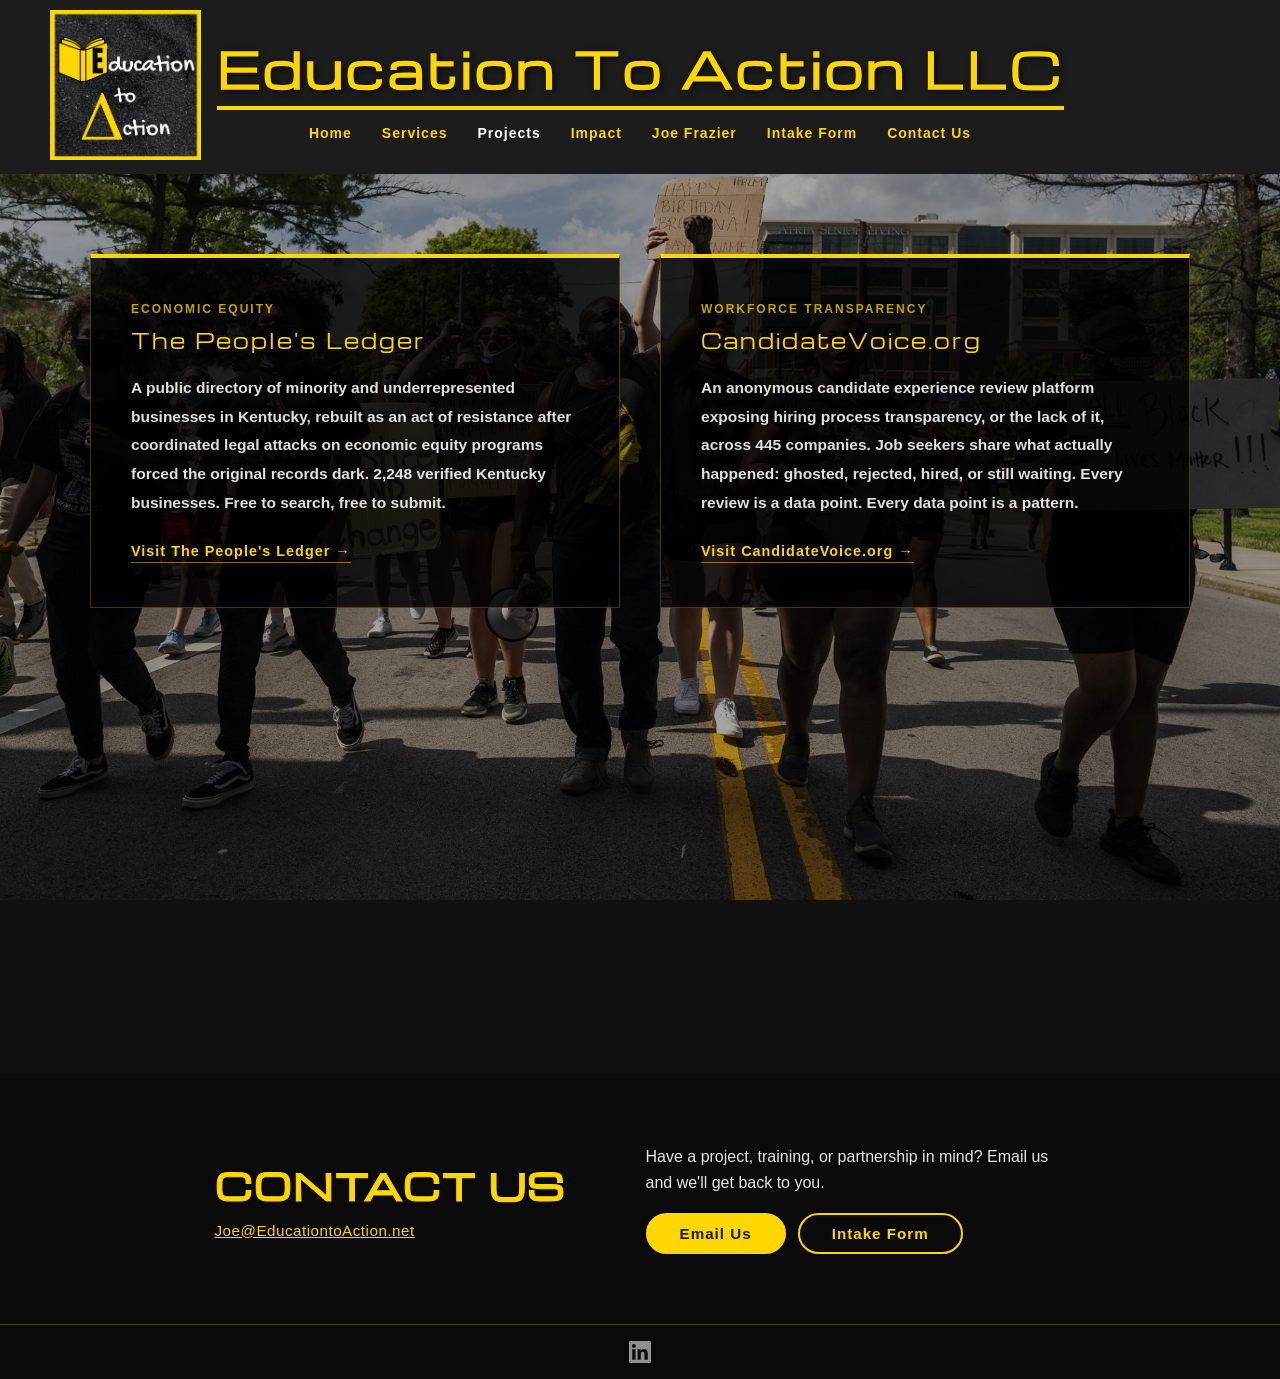
<file: projects.html>
<!DOCTYPE html>
<html lang="en">
<head>
    <meta charset="UTF-8">
    <meta name="viewport" content="width=device-width, initial-scale=1.0">
    <title>Projects: The People's Ledger &amp; CandidateVoice | Education to Action LLC</title>
    <meta name="description" content="Free public tools built by Education to Action: The People's Ledger, a directory of Kentucky's underrepresented businesses, and CandidateVoice, hiring-process reviews from real job seekers.">
    <link rel="canonical" href="https://educationtoaction.net/projects">
    <meta property="og:type" content="website">
    <meta property="og:site_name" content="Education to Action LLC">
    <meta property="og:title" content="Projects: The People's Ledger &amp; CandidateVoice | Education to Action LLC">
    <meta property="og:description" content="Free public tools built by Education to Action: The People's Ledger, a directory of Kentucky's underrepresented businesses, and CandidateVoice, hiring-process reviews from real job seekers.">
    <meta property="og:url" content="https://educationtoaction.net/projects">
    <meta property="og:image" content="https://educationtoaction.net/Gold_Logo.png">
    <meta name="twitter:card" content="summary">
    <link rel="apple-touch-icon" href="favicon_io/apple-touch-icon.png">
    <script type="application/ld+json">{"@type": "WebPage", "name": "Projects", "url": "https://educationtoaction.net/projects", "about": {"@id": "https://educationtoaction.net/#org"}, "@context": "https://schema.org"}</script>
    <link rel="icon" type="image/x-icon" href="favicon.ico">
    <link rel="stylesheet" href="style.css?v=2">
    <style>
        .projects-section {
            position: relative;
            background-image: url('BLM_Background.jpg');
            background-size: cover;
            background-position: center top;
            background-attachment: fixed;
            padding: 80px 40px;
            padding-bottom: 200px;
            min-height: 100vh;
        }

        .projects-section::before {
            content: '';
            position: absolute;
            inset: 0;
            background-color: rgba(0, 0, 0, 0.35);
            z-index: 0;
        }

        .projects-grid {
            position: relative;
            z-index: 1;
            display: grid;
            grid-template-columns: repeat(2, 1fr);
            gap: 40px;
            max-width: 1100px;
            margin: 0 auto;
        }

        .project-card {
            background-color: rgba(0, 0, 0, 0.80);
            border: 1px solid rgba(255, 215, 0, 0.25);
            border-top: 4px solid #FFD700;
            padding: 44px 40px;
            color: #ffffff;
            transition: border-color 0.3s ease, background-color 0.3s ease;
        }

        .project-card:hover {
            background-color: rgba(0, 0, 0, 0.95);
            border-color: rgba(255, 215, 0, 0.6);
            border-top-color: #FFD700;
        }

        .project-card h2 {
            font-family: 'Michroma', sans-serif;
            font-size: clamp(1rem, 1.6vw, 1.25rem);
            font-weight: 400;
            color: #FFD700;
            letter-spacing: 2px;
            margin-bottom: 20px;
            line-height: 1.4;
        }

        .project-tag {
            font-size: 0.75rem;
            font-weight: 700;
            letter-spacing: 2px;
            text-transform: uppercase;
            color: #FFD700;
            opacity: 0.75;
            margin-bottom: 10px;
        }

        .project-card p {
            font-size: 0.97rem;
            line-height: 1.85;
            color: rgba(255, 255, 255, 0.88);
            font-weight: 600;
            margin-bottom: 24px;
        }

        .project-link {
            display: inline-block;
            color: #FFD700;
            font-size: 0.9rem;
            font-weight: 700;
            letter-spacing: 1px;
            text-decoration: none;
            border-bottom: 1px solid rgba(255, 215, 0, 0.5);
            padding-bottom: 3px;
            transition: color 0.3s ease, border-color 0.3s ease;
        }

        .project-link:hover {
            color: #ffffff;
            border-color: #ffffff;
        }

        .active-page {
            color: #ffffff !important;
        }

        @media (max-width: 768px) {
            .projects-section {
                background-image: none;
                background-color: transparent;
                padding: 50px 20px 80px;
                background-attachment: scroll;
            }

            .projects-grid {
                grid-template-columns: 1fr;
                gap: 24px;
            }

            .project-card {
                padding: 30px 24px;
            }
        }
    </style>
</head>
<body>

    <header>
        <div class="logo">
            <img src="Gold_Logo.png" alt="Education to Action Logo">
        </div>
        <div class="nav-container">
            <div class="site-title">Education To Action LLC</div>
            <nav>
                <button class="hamburger" onclick="toggleMenu()" aria-label="Toggle menu">
                    &#9776;
                </button>
                                <ul id="nav-menu">
                    <li><a href="./" onclick="closeMenu()">Home</a></li>
                    <li><a href="services" onclick="closeMenu()">Services</a></li>
                    <li><a href="projects" class="active-page" onclick="closeMenu()">Projects</a></li>
                    <li><a href="impact" onclick="closeMenu()">Impact</a></li>
                    <li><a href="Joe_Frazier" onclick="closeMenu()">Joe Frazier</a></li>
                    <li><a href="https://docs.google.com/forms/d/e/1FAIpQLScnRDvYLvn8VYq_FLqO-u11D0qY9zu-PwXoZ-S4VW2Ogkls2g/viewform?usp=header" target="_blank" onclick="closeMenu()">Intake Form</a></li>
                    <li><a href="#contact" onclick="closeMenu()">Contact Us</a></li>
                </ul>
            </nav>
        </div>
    </header>

    <h1 class="sr-only">Projects: The People's Ledger &amp; CandidateVoice</h1>

    <!-- Projects Cards -->
    <section class="projects-section">
        <div class="projects-grid">

            <div class="project-card">
                <div class="project-tag">Economic Equity</div>
                <h2>The People's Ledger</h2>
                <p>A public directory of minority and underrepresented businesses in Kentucky, rebuilt as an act of resistance after coordinated legal attacks on economic equity programs forced the original records dark. <span data-stat="ledger-businesses">2,248</span> verified Kentucky businesses. Free to search, free to submit.</p>
                <a href="https://thepeoplesledger.net" target="_blank" class="project-link">Visit The People's Ledger →</a>
            </div>

            <div class="project-card">
                <div class="project-tag">Workforce Transparency</div>
                <h2>CandidateVoice.org</h2>
                <p>An anonymous candidate experience review platform exposing hiring process transparency, or the lack of it, across <span data-stat="voice-employers">445</span> companies. Job seekers share what actually happened: ghosted, rejected, hired, or still waiting. Every review is a data point. Every data point is a pattern.</p>
                <a href="https://candidatevoice.org" target="_blank" class="project-link">Visit CandidateVoice.org →</a>
            </div>

        </div>
    </section>

    <!-- Contact / Footer Section -->
    <section class="contact-footer" id="contact">
        <div class="contact-inner">

            <div class="contact-left">
                <h2 class="contact-title">CONTACT US</h2>
                <a href="mailto:Joe@EducationtoAction.net" class="contact-email">
                    Joe@EducationtoAction.net
                </a>
            </div>

            <div class="contact-cta">
                <p>Have a project, training, or partnership in mind? Email us and we'll get back to you.</p>
                <div class="contact-buttons">
                    <a href="mailto:Joe@EducationtoAction.net" class="contact-btn">Email Us</a>
                    <a href="https://docs.google.com/forms/d/e/1FAIpQLScnRDvYLvn8VYq_FLqO-u11D0qY9zu-PwXoZ-S4VW2Ogkls2g/viewform" target="_blank" rel="noopener" class="contact-btn contact-btn-outline">Intake Form</a>
                </div>
            </div>

        </div>

        <div class="footer-bottom">
            <div class="footer-social">
                <a href="https://www.linkedin.com/company/education2action" target="_blank" aria-label="LinkedIn">
                    <svg xmlns="http://www.w3.org/2000/svg" width="22" height="22" viewBox="0 0 24 24" fill="currentColor">
                        <path d="M20.447 20.452h-3.554v-5.569c0-1.328-.027-3.037-1.852-3.037-1.853 0-2.136 1.445-2.136 2.939v5.667H9.351V9h3.414v1.561h.046c.477-.9 1.637-1.85 3.37-1.85 3.601 0 4.267 2.37 4.267 5.455v6.286zM5.337 7.433a2.062 2.062 0 0 1-2.063-2.065 2.064 2.064 0 1 1 2.063 2.065zm1.782 13.019H3.555V9h3.564v11.452zM22.225 0H1.771C.792 0 0 .774 0 1.729v20.542C0 23.227.792 24 1.771 24h20.451C23.2 24 24 23.227 24 22.271V1.729C24 .774 23.2 0 22.222 0h.003z"/>
                    </svg>
                </a>
            </div>
        </div>
    </section>

    <script>
        function toggleMenu() {
            const menu = document.getElementById('nav-menu');
            menu.classList.toggle('open');
        }

        function closeMenu() {
            const menu = document.getElementById('nav-menu');
            menu.classList.remove('open');
        }
    </script>

    <script src="stats.js" defer></script>

</body>
</html>
</file>
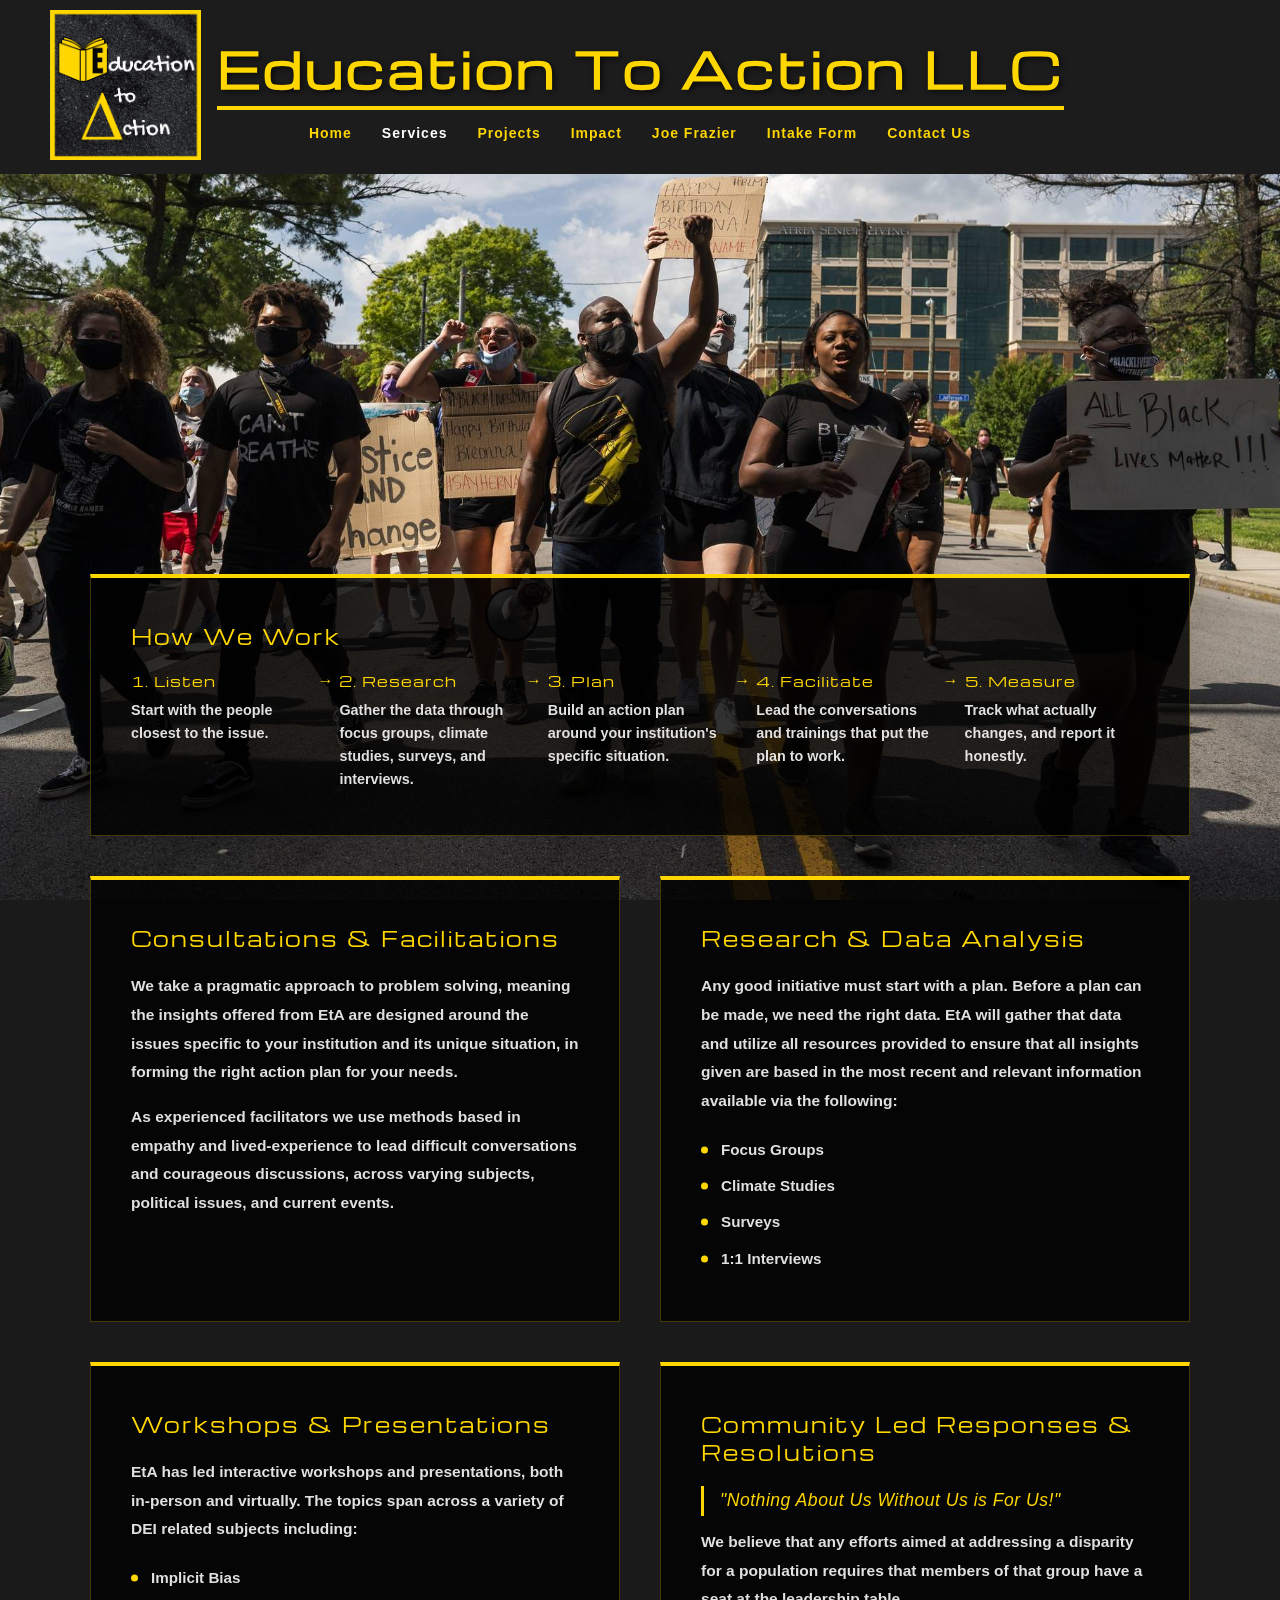
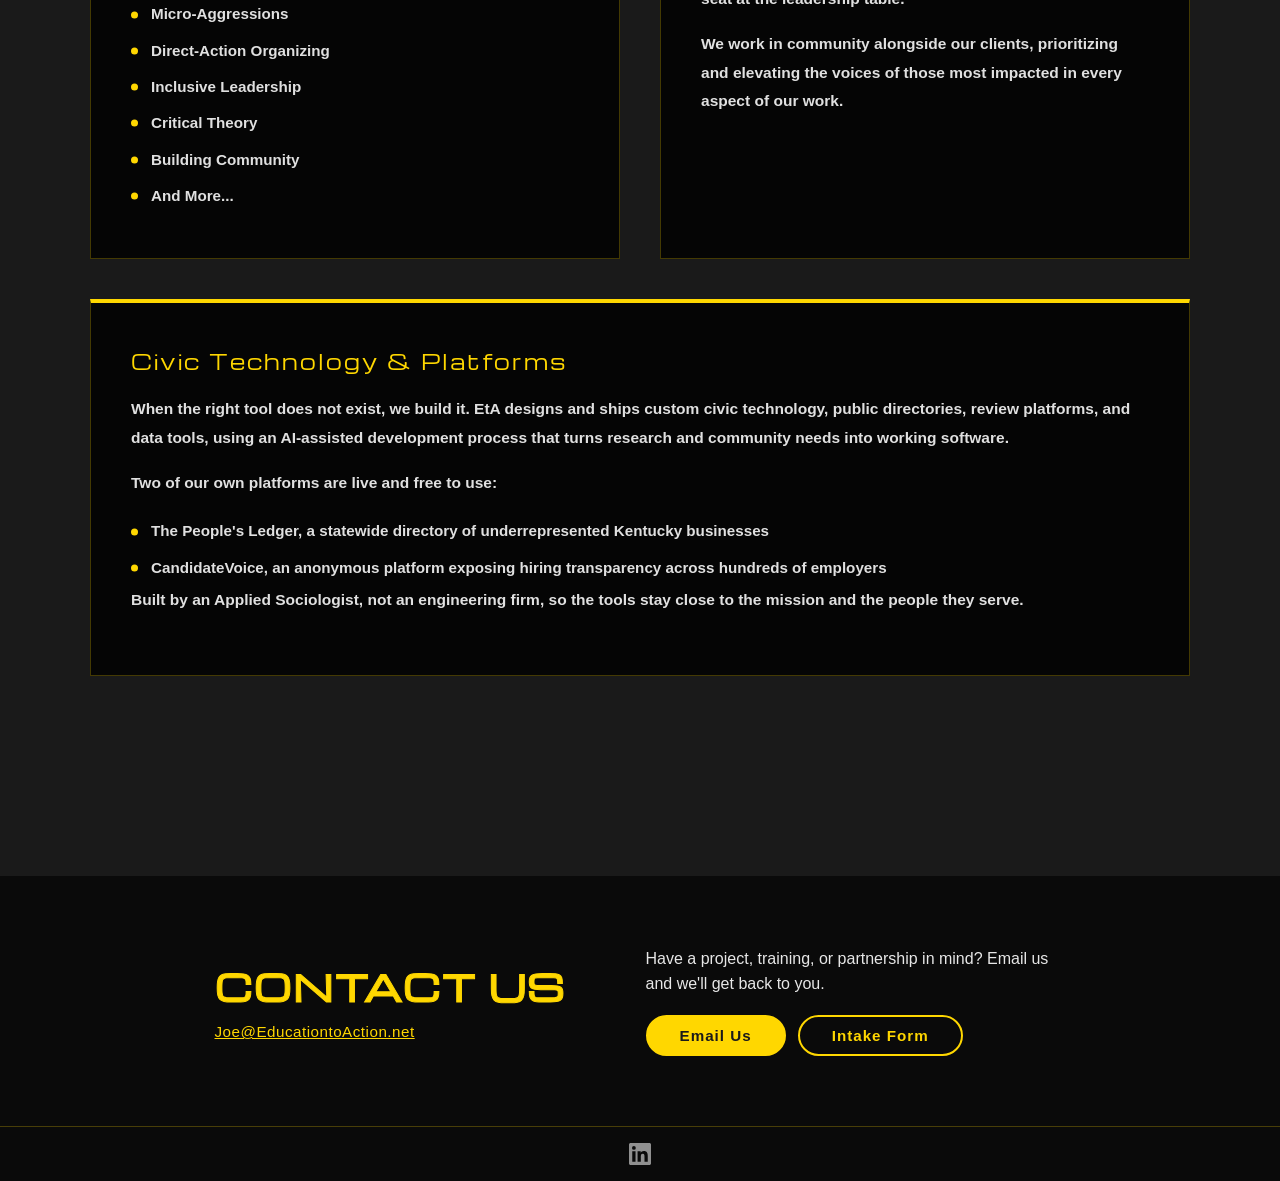
<file: services.html>
<!DOCTYPE html>
<html lang="en">
<head>
    <meta charset="UTF-8">
    <meta name="viewport" content="width=device-width, initial-scale=1.0">
    <title>Services: DEI Consulting, Research &amp; Workshops | Education to Action LLC</title>
    <meta name="description" content="Consultations and facilitation, research and data analysis (focus groups, climate studies, surveys, interviews), DEI workshops, community-led responses, and civic technology from Education to Action LLC.">
    <link rel="canonical" href="https://educationtoaction.net/services">
    <meta property="og:type" content="website">
    <meta property="og:site_name" content="Education to Action LLC">
    <meta property="og:title" content="Services: DEI Consulting, Research &amp; Workshops | Education to Action LLC">
    <meta property="og:description" content="Consultations and facilitation, research and data analysis (focus groups, climate studies, surveys, interviews), DEI workshops, community-led responses, and civic technology from Education to Action LLC.">
    <meta property="og:url" content="https://educationtoaction.net/services">
    <meta property="og:image" content="https://educationtoaction.net/Gold_Logo.png">
    <meta name="twitter:card" content="summary">
    <link rel="apple-touch-icon" href="favicon_io/apple-touch-icon.png">
    <script type="application/ld+json">{"@type": "WebPage", "name": "Services", "url": "https://educationtoaction.net/services", "about": {"@id": "https://educationtoaction.net/#org"}, "@context": "https://schema.org"}</script>
    <link rel="icon" type="image/x-icon" href="favicon.ico">
    <link rel="stylesheet" href="style.css?v=2">
    <style>
        /* ─── Services Grid Section ──────────────────────────────── */
        .services-section {
            position: relative;
            background-image: url('BLM_Background.jpg');
            background-size: cover;
            background-position: center;
            background-attachment: fixed;
            padding: 80px 40px;
            padding-top: 400px;
            padding-bottom: 200px;
            min-height: 100vh;
        }

        .services-grid {
            position: relative;
            z-index: 1;
            display: grid;
            grid-template-columns: repeat(2, 1fr);
            gap: 40px;
            max-width: 1100px;
            margin: 0 auto;
        }

        .service-card {
            background-color: rgba(0, 0, 0, 0.80);
            border: 1px solid rgba(255, 215, 0, 0.25);
            border-top: 4px solid #FFD700;
            padding: 44px 40px;
            color: #ffffff;
            transition: border-color 0.3s ease, background-color 0.3s ease;
        }

        .service-card:hover {
            background-color: rgba(0, 0, 0, 0.95);
            border-color: rgba(255, 215, 0, 0.6);
            border-top-color: #FFD700;
        }

        .service-card-wide {
            grid-column: 1 / -1;
        }

        .service-card h2 {
            font-family: 'Michroma', sans-serif;
            font-size: clamp(1rem, 1.6vw, 1.25rem);
            font-weight: 400;
            color: #FFD700;
            letter-spacing: 2px;
            margin-bottom: 20px;
            line-height: 1.4;
        }

        .service-card p {
            font-size: 0.97rem;
            line-height: 1.85;
            color: rgba(255, 255, 255, 0.88);
            font-weight: 600;
            margin-bottom: 16px;
        }

        .service-card ul {
            list-style: none;
            padding: 0;
            margin: 0;
        }

        .service-card ul li {
            font-size: 0.95rem;
            color: rgba(255, 255, 255, 0.88);
            padding: 6px 0;
            padding-left: 20px;
            position: relative;
            line-height: 1.6;
            font-weight: 600;
        }

        .service-card ul li::before {
            content: '';
            position: absolute;
            left: 0;
            top: 50%;
            transform: translateY(-50%);
            width: 7px;
            height: 7px;
            background-color: #FFD700;
            border-radius: 50%;
        }

        .service-card blockquote {
            font-size: clamp(0.95rem, 1.4vw, 1.1rem);
            font-style: italic;
            color: #FFD700;
            line-height: 1.7;
            letter-spacing: 0.5px;
            margin-top: 20px;
            margin-bottom: 12px;
            border-left: 3px solid #FFD700;
            padding-left: 16px;
        }

        /* ─── Active Nav Link ────────────────────────────────────── */
        .active-page {
            color: #ffffff !important;
        }

        /* ─── Mobile ─────────────────────────────────────────────── */
        @media (max-width: 768px) {
            .services-section {
                background-image: none;
                background-color: transparent;
                padding: 50px 20px;
                padding-top: 160px;
                background-attachment: scroll;
                background-size: cover;
                background-position: center;
            }

            .services-grid {
                grid-template-columns: 1fr;
                gap: 24px;
            }

            .service-card {
                padding: 30px 24px;
            }
        }

        /* ─── How We Work (process line) ─────────────────────────── */
        .service-card ol.process-line {
            list-style: none;
            padding: 0;
            margin: 0;
            display: grid;
            grid-template-columns: repeat(5, 1fr);
            gap: 24px;
            counter-reset: step;
        }

        .service-card ol.process-line li {
            position: relative;
            padding: 0;
            counter-increment: step;
        }

        .service-card ol.process-line li::before {
            content: none;
        }

        /* Arrow between steps */
        .service-card ol.process-line li:not(:last-child)::after {
            content: '\2192';
            position: absolute;
            right: -18px;
            top: 2px;
            color: #FFD700;
            font-size: 1rem;
        }

        .process-step {
            display: block;
            font-family: 'Michroma', sans-serif;
            color: #FFD700;
            font-size: 0.9rem;
            letter-spacing: 1px;
            margin-bottom: 8px;
        }

        .process-step::before {
            content: counter(step) ". ";
        }

        .process-desc {
            display: block;
            font-size: 0.9rem;
            line-height: 1.6;
            color: rgba(255, 255, 255, 0.88);
            font-weight: 600;
        }

        @media (max-width: 900px) {
            .service-card ol.process-line {
                grid-template-columns: 1fr;
                gap: 16px;
            }

            .service-card ol.process-line li:not(:last-child)::after {
                content: none;
            }
        }
    </style>
</head>
<body>

    <header>
        <div class="logo">
            <img src="Gold_Logo.png" alt="Education to Action Logo">
        </div>
        <div class="nav-container">
            <div class="site-title">Education To Action LLC</div>
            <nav>
                <button class="hamburger" onclick="toggleMenu()" aria-label="Toggle menu">
                    &#9776;
                </button>
                                <ul id="nav-menu">
                    <li><a href="./" onclick="closeMenu()">Home</a></li>
                    <li><a href="services" class="active-page" onclick="closeMenu()">Services</a></li>
                    <li><a href="projects" onclick="closeMenu()">Projects</a></li>
                    <li><a href="impact" onclick="closeMenu()">Impact</a></li>
                    <li><a href="Joe_Frazier" onclick="closeMenu()">Joe Frazier</a></li>
                    <li><a href="https://docs.google.com/forms/d/e/1FAIpQLScnRDvYLvn8VYq_FLqO-u11D0qY9zu-PwXoZ-S4VW2Ogkls2g/viewform" target="_blank" onclick="closeMenu()">Intake Form</a></li>
                    <li><a href="#contact" onclick="closeMenu()">Contact Us</a></li>
                </ul>
            </nav>
        </div>
    </header>

    <h1 class="sr-only">Services: Consulting, Research, Workshops &amp; Civic Technology</h1>

    <!-- Services Cards -->
    <section class="services-section">
        <div class="services-grid">

            <!-- How We Work -->
            <div class="service-card service-card-wide">
                <h2>How We Work</h2>
                <ol class="process-line">
                    <li><span class="process-step">Listen</span><span class="process-desc">Start with the people closest to the issue.</span></li>
                    <li><span class="process-step">Research</span><span class="process-desc">Gather the data through focus groups, climate studies, surveys, and interviews.</span></li>
                    <li><span class="process-step">Plan</span><span class="process-desc">Build an action plan around your institution's specific situation.</span></li>
                    <li><span class="process-step">Facilitate</span><span class="process-desc">Lead the conversations and trainings that put the plan to work.</span></li>
                    <li><span class="process-step">Measure</span><span class="process-desc">Track what actually changes, and report it honestly.</span></li>
                </ol>
            </div>

            <!-- Consultations & Facilitations -->
            <div class="service-card">
                <h2>Consultations &amp; Facilitations</h2>
                <p>We take a pragmatic approach to problem solving, meaning the insights offered from EtA are designed around the issues specific to your institution and its unique situation, in forming the right action plan for your needs.</p>
                <p>As experienced facilitators we use methods based in empathy and lived-experience to lead difficult conversations and courageous discussions, across varying subjects, political issues, and current events.</p>
            </div>

            <!-- Research & Data Analysis -->
            <div class="service-card">
                <h2>Research &amp; Data Analysis</h2>
                <p>Any good initiative must start with a plan. Before a plan can be made, we need the right data. EtA will gather that data and utilize all resources provided to ensure that all insights given are based in the most recent and relevant information available via the following:</p>
                <ul>
                    <li>Focus Groups</li>
                    <li>Climate Studies</li>
                    <li>Surveys</li>
                    <li>1:1 Interviews</li>
                </ul>
            </div>

            <!-- Workshops & Presentations -->
            <div class="service-card">
                <h2>Workshops &amp; Presentations</h2>
                <p>EtA has led interactive workshops and presentations, both in-person and virtually. The topics span across a variety of DEI related subjects including:</p>
                <ul>
                    <li>Implicit Bias</li>
                    <li>Micro-Aggressions</li>
                    <li>Direct-Action Organizing</li>
                    <li>Inclusive Leadership</li>
                    <li>Critical Theory</li>
                    <li>Building Community</li>
                    <li>And More...</li>
                </ul>
            </div>

            <!-- Community Led Responses -->
            <div class="service-card">
                <h2>Community Led Responses &amp; Resolutions</h2>
                <blockquote>"Nothing About Us Without Us is For Us!"</blockquote>
                <p>We believe that any efforts aimed at addressing a disparity for a population requires that members of that group have a seat at the leadership table.</p>
                <p>We work in community alongside our clients, prioritizing and elevating the voices of those most impacted in every aspect of our work.</p>
            </div>

            <!-- Civic Technology & Platforms -->
            <div class="service-card service-card-wide">
                <h2>Civic Technology &amp; Platforms</h2>
                <p>When the right tool does not exist, we build it. EtA designs and ships custom civic technology, public directories, review platforms, and data tools, using an AI-assisted development process that turns research and community needs into working software.</p>
                <p>Two of our own platforms are live and free to use:</p>
                <ul>
                    <li>The People's Ledger, a statewide directory of underrepresented Kentucky businesses</li>
                    <li>CandidateVoice, an anonymous platform exposing hiring transparency across hundreds of employers</li>
                </ul>
                <p>Built by an Applied Sociologist, not an engineering firm, so the tools stay close to the mission and the people they serve.</p>
            </div>

        </div>
    </section>

    <!-- Contact / Footer Section -->
    <section class="contact-footer" id="contact">
        <div class="contact-inner">

            <div class="contact-left">
                <h2 class="contact-title">CONTACT US</h2>
                <a href="mailto:Joe@EducationtoAction.net" class="contact-email">
                    Joe@EducationtoAction.net
                </a>
            </div>

            <div class="contact-cta">
                <p>Have a project, training, or partnership in mind? Email us and we'll get back to you.</p>
                <div class="contact-buttons">
                    <a href="mailto:Joe@EducationtoAction.net" class="contact-btn">Email Us</a>
                    <a href="https://docs.google.com/forms/d/e/1FAIpQLScnRDvYLvn8VYq_FLqO-u11D0qY9zu-PwXoZ-S4VW2Ogkls2g/viewform" target="_blank" rel="noopener" class="contact-btn contact-btn-outline">Intake Form</a>
                </div>
            </div>

        </div>

        <div class="footer-bottom">
            <div class="footer-social">
                <a href="https://www.linkedin.com/company/education2action" target="_blank" aria-label="LinkedIn">
                    <svg xmlns="http://www.w3.org/2000/svg" width="22" height="22" viewBox="0 0 24 24" fill="currentColor">
                        <path d="M20.447 20.452h-3.554v-5.569c0-1.328-.027-3.037-1.852-3.037-1.853 0-2.136 1.445-2.136 2.939v5.667H9.351V9h3.414v1.561h.046c.477-.9 1.637-1.85 3.37-1.85 3.601 0 4.267 2.37 4.267 5.455v6.286zM5.337 7.433a2.062 2.062 0 0 1-2.063-2.065 2.064 2.064 0 1 1 2.063 2.065zm1.782 13.019H3.555V9h3.564v11.452zM22.225 0H1.771C.792 0 0 .774 0 1.729v20.542C0 23.227.792 24 1.771 24h20.451C23.2 24 24 23.227 24 22.271V1.729C24 .774 23.2 0 22.222 0h.003z"/>
                    </svg>
                </a>
            </div>
        </div>
    </section>

    <script>
        function toggleMenu() {
            const menu = document.getElementById('nav-menu');
            menu.classList.toggle('open');
        }

        function closeMenu() {
            const menu = document.getElementById('nav-menu');
            menu.classList.remove('open');
        }
    </script>

</body>
</html>
</file>
<file: style.css>
@import url('https://fonts.googleapis.com/css2?family=Michroma&display=swap');

/* ─── Reset ──────────────────────────────────────────────── */
* {
    margin: 0;
    padding: 0;
    box-sizing: border-box;
    font-family: Arial, Helvetica, sans-serif;
}

html, body {
    min-height: 100%;
    background-color: #1a1a1a;
}

/* ─── Header ─────────────────────────────────────────────── */
header {
    position: sticky;
    top: 0;
    width: 100%;
    display: flex;
    align-items: center;
    padding: 10px 50px;
    z-index: 10;
    background-color: rgba(30, 30, 30, 0.60);
}

.logo {
    flex: 0 0 auto;
    z-index: 1;
}

.logo img {
    height: 150px;
}

.nav-container {
    position: absolute;
    left: 0;
    right: 0;
    display: flex;
    flex-direction: column;
    align-items: center;
    pointer-events: none;
}

.nav-container > * {
    pointer-events: auto;
}

/* ─── Site Title ─────────────────────────────────────────── */
.site-title {
    font-family: 'Michroma', sans-serif;
    font-weight: 400;
    color: #FFD700;
    font-size: clamp(28px, 3.8vw, 56px);
    letter-spacing: 3px;
    -webkit-text-stroke: 1.5px #FFD700;
    padding-bottom: 4px;
    border-bottom: 4px solid #FFD700;
    margin-bottom: 14px;
    text-shadow: 2px 2px 6px rgba(0, 0, 0, 0.9);
    white-space: nowrap;
}

/* ─── Nav Links ──────────────────────────────────────────── */
.hamburger {
    display: none;
}

nav ul {
    display: flex;
    list-style: none;
    gap: 30px;
}

nav a {
    text-decoration: none;
    color: #FFD700;
    font-family: Arial, Helvetica, sans-serif;
    font-weight: 700;
    font-size: 14px;
    letter-spacing: 1px;
    transition: color 0.3s ease;
}

nav a:hover {
    color: #ffffff;
}

/* ─── Hero ───────────────────────────────────────────────── */
.hero {
    position: relative;
    min-height: 100vh;
    display: flex;
    justify-content: center;
    align-items: center;
    text-align: center;
    background-image: url('BLM_Background.jpg');
    background-size: cover;
    background-position: center;
    background-attachment: fixed;
}

.hero-overlay {
    display: none;
}

.hero-content {
    position: relative;
    z-index: 2;
    color: #ffffff;
    max-width: 1000px;
    width: 82%;
    padding: 50px 70px;
    background-color: rgba(0, 0, 0, 0.62);
    border-radius: 2px;
    text-align: center;
    margin-top: 200px;
}

.hero-content h1 {
    font-size: clamp(1.8rem, 2.5vw, 2.2rem);
    font-weight: 700;
    margin-bottom: 16px;
    letter-spacing: 0.5px;
    line-height: 1.3;
    color: #ffffff;
}

.hero-content h1::after {
    content: '';
    display: block;
    width: 60px;
    height: 3px;
    background-color: #ffffff;
    margin: 12px auto 0;
}

.hero-content p {
    font-size: 1.25rem;
    line-height: 1.85;
    color: #ffffff;
    text-shadow: 1px 1px 4px rgba(0, 0, 0, 0.8);
    font-weight: 600;
}

/* ─── Proof Strip (home) ─────────────────────────────────── */
.proof-strip {
    display: grid;
    grid-template-columns: repeat(3, 1fr);
    gap: 20px;
    margin-top: 34px;
    padding-top: 30px;
    border-top: 1px solid rgba(255, 215, 0, 0.35);
}

.proof-item {
    display: flex;
    flex-direction: column;
    align-items: center;
    gap: 8px;
    text-decoration: none;
    padding: 6px;
    border-radius: 4px;
    transition: background-color 0.3s ease;
}

.proof-item:hover {
    background-color: rgba(255, 215, 0, 0.08);
}

.proof-number {
    font-family: 'Michroma', sans-serif;
    font-size: clamp(1.6rem, 2.6vw, 2.2rem);
    color: #FFD700;
    letter-spacing: 1px;
}

.proof-label {
    font-size: 0.92rem;
    line-height: 1.5;
    color: rgba(255, 255, 255, 0.9);
    font-weight: 600;
}

.proof-more {
    display: inline-block;
    margin-top: 22px;
    color: #FFD700;
    font-weight: 700;
    font-size: 0.95rem;
    letter-spacing: 0.5px;
    text-decoration: none;
}

.proof-more:hover {
    text-decoration: underline;
}

/* ─── Projects Section ───────────────────────────────────── */
.projects-section {
    position: relative;
    background-image: url('BLM_Background.jpg');
    background-size: cover;
    background-position: center;
    background-attachment: fixed;
    padding: 80px 40px;
}

.projects-section::before {
    content: '';
    position: absolute;
    inset: 0;
    background-color: rgba(0, 0, 0, 0.82);
    z-index: 0;
}

.projects-inner {
    position: relative;
    z-index: 1;
    max-width: 1100px;
    margin: 0 auto;
    text-align: center;
}

.projects-title {
    font-family: 'Michroma', sans-serif;
    font-size: 2rem;
    font-weight: 700;
    color: #FFD700;
    -webkit-text-stroke: 1px #FFD700;
    letter-spacing: 3px;
    margin-bottom: 16px;
}

.projects-subtitle {
    font-size: 1rem;
    color: rgba(255, 255, 255, 0.65);
    max-width: 680px;
    margin: 0 auto 52px;
    line-height: 1.8;
}

.projects-grid {
    display: grid;
    grid-template-columns: 1fr 1fr;
    gap: 28px;
    text-align: left;
}

.project-card {
    background-color: rgba(0, 0, 0, 0.80);
    border: 1px solid rgba(255, 215, 0, 0.25);
    border-top: 4px solid #FFD700;
    padding: 44px 40px;
    color: #ffffff;
    transition: border-color 0.3s ease, background-color 0.3s ease;
}

.project-card:hover {
    background-color: rgba(0, 0, 0, 0.95);
    border-color: rgba(255, 215, 0, 0.6);
    border-top-color: #FFD700;
}

.project-icon {
    font-size: 2rem;
    margin-bottom: 14px;
}

.project-tag {
    font-size: 0.7rem;
    font-weight: 700;
    letter-spacing: 2px;
    text-transform: uppercase;
    color: #FFD700;
    margin-bottom: 10px;
    opacity: 0.8;
}

.project-name {
    font-family: 'Michroma', sans-serif;
    font-size: 1.2rem;
    color: #ffffff;
    letter-spacing: 1px;
    margin-bottom: 14px;
}

.project-desc {
    font-size: 0.95rem;
    color: rgba(255, 255, 255, 0.88);
    line-height: 1.85;
    margin-bottom: 24px;
    font-weight: 600;
}

.project-link {
    display: inline-block;
    color: #FFD700;
    font-size: 0.85rem;
    font-weight: 700;
    letter-spacing: 0.5px;
    text-decoration: none;
    border-bottom: 1px solid rgba(255, 215, 0, 0.4);
    padding-bottom: 2px;
    transition: color 0.3s ease, border-color 0.3s ease;
}

.project-link:hover {
    color: #ffffff;
    border-color: #ffffff;
}

/* ─── Contact / Footer Section ───────────────────────────── */
.contact-footer {
    position: relative;
    background-image: url('BLM_Background.jpg');
    background-size: cover;
    background-position: bottom center;
    background-attachment: fixed;
}

.contact-footer::before {
    content: '';
    position: absolute;
    inset: 0;
    background-color: rgba(0, 0, 0, 0.60);
    z-index: 0;
}

.contact-inner {
    position: relative;
    z-index: 1;
    display: flex;
    align-items: center;
    justify-content: center;
    gap: 80px;
    padding: 70px 80px;
}

.contact-left {
    display: flex;
    flex-direction: column;
    align-items: flex-start;
    gap: 12px;
}

.contact-title {
    font-family: 'Michroma', sans-serif;
    font-size: 2.2rem;
    font-weight: 700;
    color: #FFD700;
    -webkit-text-stroke: 1px #FFD700;
    letter-spacing: 2px;
    margin: 0;
}

.contact-email {
    color: #FFD700;
    font-size: 0.95rem;
    text-decoration: underline;
    letter-spacing: 0.5px;
    transition: color 0.3s ease;
}

.contact-email:hover {
    color: #ffffff;
}

.contact-cta {
    max-width: 420px;
}

.contact-cta p {
    color: rgba(255, 255, 255, 0.9);
    font-size: 1rem;
    line-height: 1.6;
    margin-bottom: 18px;
}

.contact-buttons {
    display: flex;
    flex-wrap: wrap;
    gap: 12px;
}

.contact-btn {
    display: inline-block;
    background-color: #FFD700;
    border: 2px solid #FFD700;
    color: #1a1a1a;
    font-size: 0.95rem;
    font-weight: 700;
    padding: 10px 32px;
    border-radius: 25px;
    letter-spacing: 1px;
    text-decoration: none;
    transition: background-color 0.3s ease, color 0.3s ease;
}

.contact-btn:hover {
    background-color: transparent;
    color: #FFD700;
}

.contact-btn-outline {
    background-color: transparent;
    color: #FFD700;
}

.contact-btn-outline:hover {
    background-color: #FFD700;
    color: #1a1a1a;
}

/* Main heading kept for screen readers and search engines on pages whose visual
   title is the site header. */
.sr-only {
    position: absolute;
    width: 1px;
    height: 1px;
    padding: 0;
    margin: -1px;
    overflow: hidden;
    clip: rect(0, 0, 0, 0);
    white-space: nowrap;
    border: 0;
}

/* ─── Footer Bottom ──────────────────────────────────────── */
.footer-bottom {
    position: relative;
    z-index: 1;
    display: flex;
    justify-content: center;
    align-items: center;
    padding: 16px 80px;
    border-top: 1px solid rgba(255, 215, 0, 0.25);
}

.footer-social {
    display: flex;
    gap: 20px;
    align-items: center;
}

.footer-social a {
    color: rgba(255, 255, 255, 0.55);
    text-decoration: none;
    font-size: 0.9rem;
    transition: color 0.3s ease;
}

.footer-social a:hover {
    color: #FFD700;
}

.footer-social a svg {
    display: block;
    color: rgba(255, 255, 255, 0.55);
    transition: color 0.3s ease;
}

.footer-social a:hover svg {
    color: #FFD700;
}

/* ─── Mobile ─────────────────────────────────────────────── */
@media (max-width: 768px) {
    .proof-strip {
        grid-template-columns: 1fr;
        gap: 14px;
    }


    body {
        background-image: url('BLM_Background.jpg');
        background-size: cover;
        background-position: center;
        background-repeat: no-repeat;
        background-attachment: scroll;
    }

    header {
        flex-direction: column;
        align-items: center;
        padding: 15px 20px;
        position: relative;
        background-color: rgba(30, 30, 30, 0.90);
    }

    .logo img {
        height: 60px;
    }

    .nav-container {
        position: relative;
        left: auto;
        right: auto;
        width: 100%;
        margin-top: 8px;
    }

    .site-title {
        font-size: clamp(18px, 6vw, 28px);
        letter-spacing: 1px;
        white-space: normal;
        text-align: center;
        -webkit-text-stroke: 0.5px #FFD700;
    }

    .hamburger {
        display: block;
        background: none;
        border: 2px solid #FFD700;
        color: #FFD700;
        font-size: 22px;
        padding: 4px 12px;
        cursor: pointer;
        border-radius: 4px;
        margin: 8px auto 0;
    }

    nav ul {
        display: none;
        flex-direction: column;
        align-items: center;
        gap: 0;
        background-color: rgba(20, 20, 20, 0.95);
        width: 100%;
        padding: 10px 0;
        margin-top: 8px;
        border-top: 1px solid rgba(255, 215, 0, 0.3);
    }

    nav ul.open {
        display: flex;
    }

    nav ul li {
        width: 100%;
        text-align: center;
    }

    nav a {
        display: block;
        padding: 12px 0;
        font-size: 14px;
        border-bottom: 1px solid rgba(255, 215, 0, 0.15);
        width: 100%;
    }

    .hero {
        background-image: none;
        background-color: transparent;
        background-attachment: scroll;
        min-height: auto;
        padding: 40px 0 60px;
        display: flex;
        align-items: center;
        justify-content: center;
    }

    .hero-content {
        width: 92%;
        padding: 30px 25px;
        margin-top: 0;
        margin-bottom: 40px;
        text-align: left;
    }

    .hero-content h1 {
        font-size: 1.4rem;
        text-align: left;
    }

    .hero-content p {
        font-size: 1rem;
        line-height: 1.7;
        text-align: left;
    }

    .contact-footer {
        background-image: none;
        background-color: transparent;
        background-attachment: scroll;
    }

    .contact-inner {
        flex-direction: column;
        align-items: center;
        gap: 30px;
        padding: 40px 25px;
        text-align: center;
    }

    .contact-left {
        align-items: center;
    }

    .contact-title {
        font-size: 1.6rem;
    }

    .contact-cta {
        text-align: center;
    }

    .contact-buttons {
        flex-direction: column;
    }

    .contact-btn {
        width: 100%;
        text-align: center;
    }

    .footer-bottom {
        padding: 16px 20px;
    }

    .projects-inner {
        padding: 52px 24px;
    }

    .projects-title {
        font-size: 1.4rem;
    }

    .projects-grid {
        grid-template-columns: 1fr;
        gap: 20px;
    }

    .project-card {
        padding: 30px 24px;
        background-color: rgba(0, 0, 0, 0.80);
    }

    .projects-section {
        background-image: none;
        background-color: transparent;
        background-attachment: scroll;
        padding: 50px 20px;
    }

    .projects-section::before {
        display: none;
    }

    .project-desc {
        font-size: 0.9rem;
    }
}
</file>
